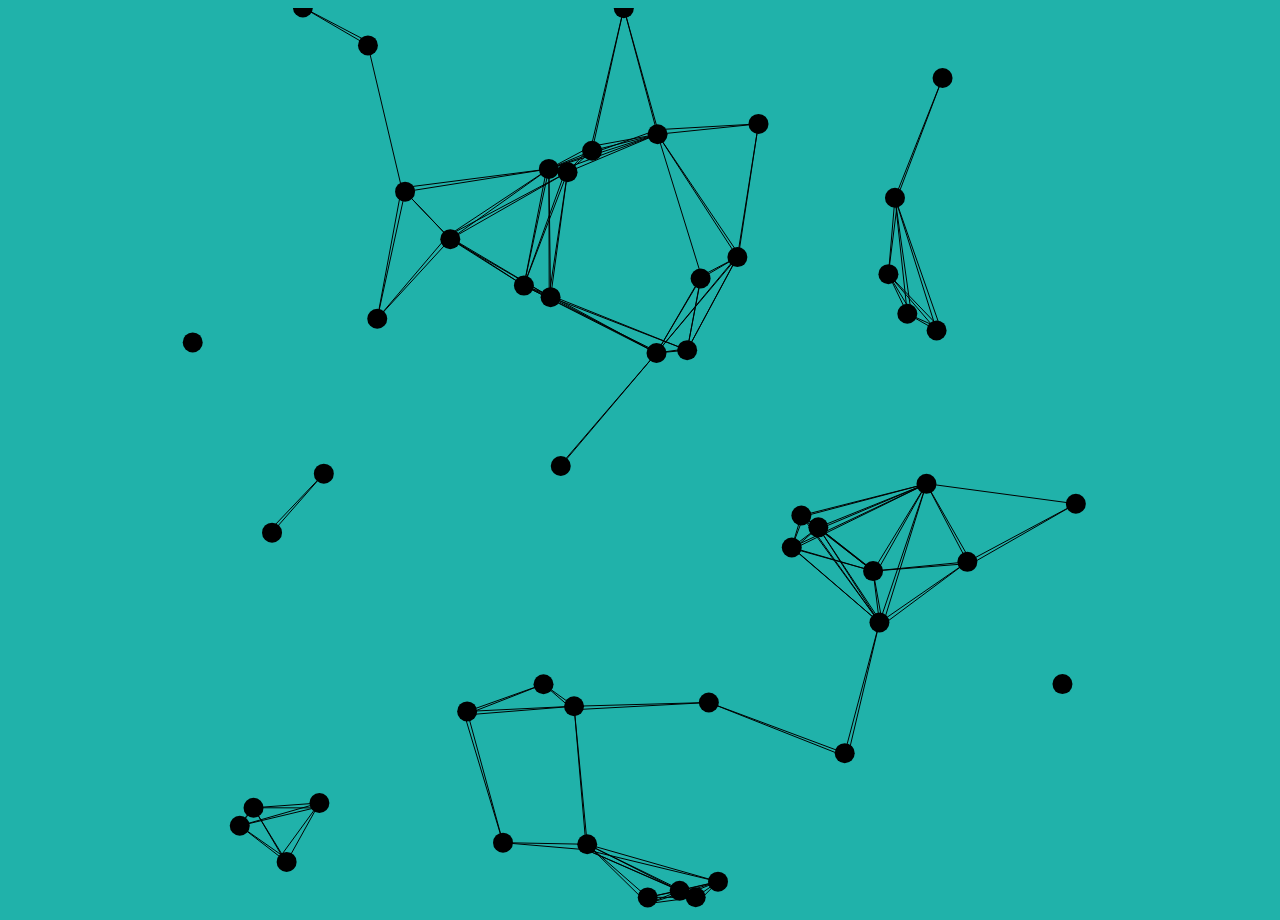
<file: Proyectos/Animacion/index.html>
<!DOCTYPE html>
<html lang="en">
<head>
    <meta charset="UTF-8">
    <meta name="viewport" content="width=device-width, initial-scale=1.0">
    <title>Document</title>
    <script defer src="Bola.js"></script>
    <script defer src="scrip.js"></script>
</head>
<body style="background-color: lightseagreen;">
    
    <canvas></canvas>
</body>
</html>
</file>
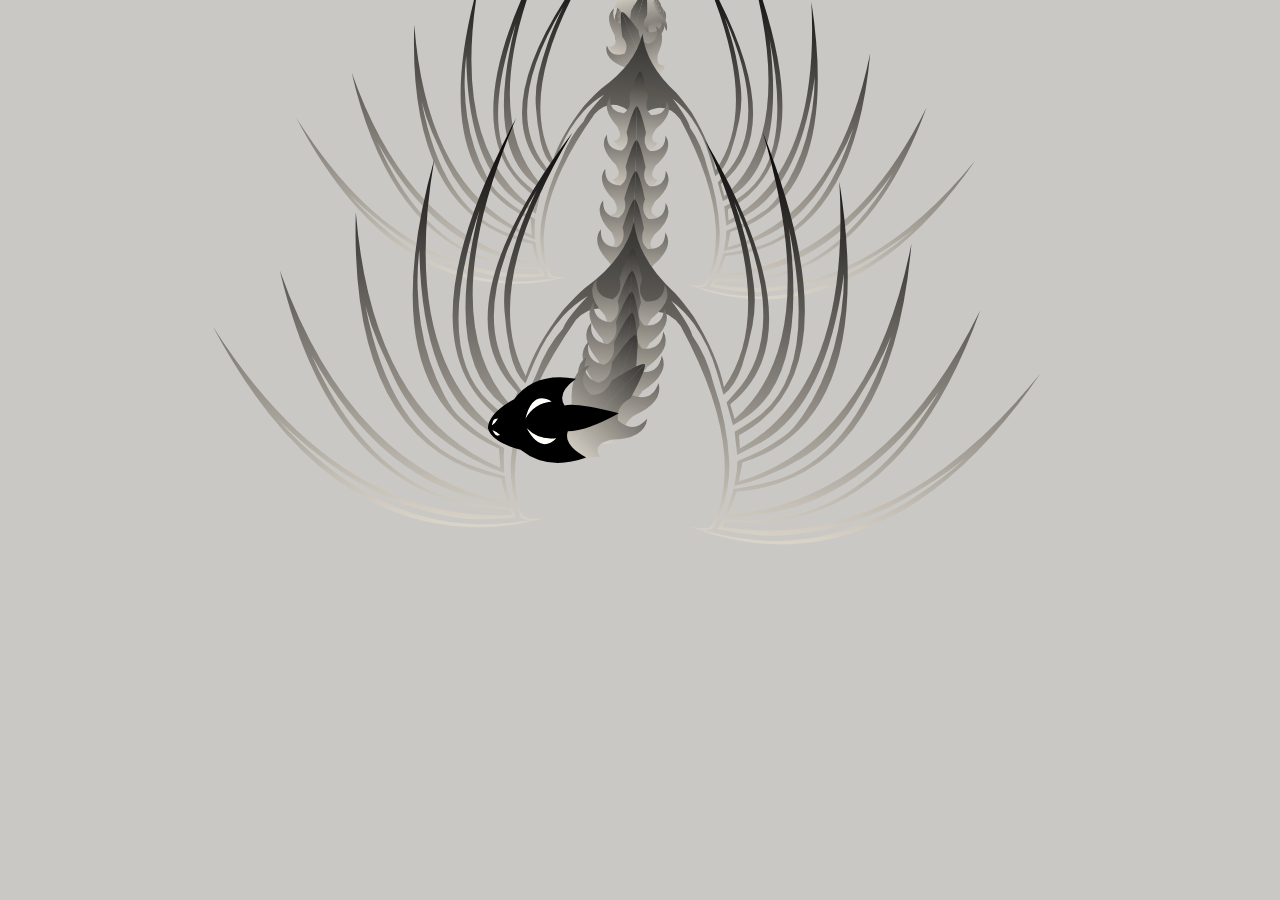
<file: Proyectos/dragon/index.html>
<!DOCTYPE html>
<html lang="en">
<head>
    <meta charset="UTF-8">
    <meta name="viewport" content="width=device-width, initial-scale=1.0">
    <title>dragon</title>
    <!-- custom style -->
    <link rel="stylesheet" href="style.css">
</head>
<body>
    <div class="container-full">
        <svg>
            <defs>
                <g id="Cabeza" transform="matrix(1, 0, 0, 1, 0, 0)">
                    <path style="fill:#FFFFFF;fill-opacity:1" d="M-28.9,-1.1L-28.55 -1.95Q-28.1 -3.1 -27.25 -2.95L-26.7 -2.95Q-27.7 -1.65 -28.9 -1.1M-18.35,-1.8Q-15.1 -10.3 -9.6 -6.05Q-15.1 -6.2 -18.35 -1.8M-18.35,1.1Q-15.1 5.45 -9.6 5.35Q-15.1 9.55 -18.35 1.1M-26.7,2.2L-27.25 2.25Q-28.1 2.4 -28.55 1.2L-28.9 0.35Q-27.7 0.9 -26.7 2.2" />
                    <path style="fill:#000000;fill-opacity:1" d="M-21.05,-8.25Q-13.6 -15.95 -1.3 -12.1Q-7.85 -8.5 -5.85 -4.35Q-2.3 -4.85 10.5 0.15Q0 4.35 -5.85 3.65Q-7.85 7.75 -1.25 12.45Q-13.6 15.2 -21.05 7.5Q-29.55 4.05 -30.2 -0.35Q-29.55 -4.8 -21.05 -8.25M-26.7,-2.95L-27.25 -2.95Q-28.1 -3.1 -28.55 -1.95L-28.9 -1.1Q-27.7 -1.65 -26.7 -2.95M-9.6,-6.05Q-15.1 -10.3 -18.35 -1.8Q-15.1 -6.2 -9.6 -6.05M-9.6,5.35Q-15.1 5.45 -18.35 1.1Q-15.1 9.55 -9.6 5.35M-28.9,0.35L-28.55 1.2Q-28.1 2.4 -27.25 2.25L-26.7 2.2Q-27.7 0.9 -28.9 0.35" />
                </g>
                <g id="Aletas" transform="matrix(1, 0, 0, 1, 0, 0)">
                    <linearGradient id="LinearGradID_1" gradientUnits="userSpaceOnUse" gradientTransform="matrix(0.0935974, 0, 0, 0.188782, -20.55, 0)" spreadMethod="pad" x1="-819.2" y1="0" x2="819.2" y2="0">
                        <stop offset="0" style="stop-color:#CCCCCC;stop-opacity:1" />
                        <stop offset="1" style="stop-color:#000000;stop-opacity:1" />
                    </linearGradient>
                    <path style="fill:url(#LinearGradID_1) " d="M29.75,-36.85Q-17.75 -61.45 -42.05 -40.95L-45.35 -38.35L-53.7 -41.15L-51.15 -44.85Q-34.85 -68.4 21 -57.8Q-32.2 -72.1 -50.25 -50Q-53.85 -45.65 -56.05 -41.95L-64.7 -43.35L-60.6 -50.3Q-45.9 -75.55 5.1 -79.35Q-2.2 -79.8 -9.45 -79.15Q-16.2 -78.55 -22.85 -77.15Q-29.85 -75.65 -36.5 -73Q-43.05 -70.4 -48.8 -66.85Q-54.55 -63.35 -56.8 -60.3L-60.5 -55.4Q-62.95 -52.1 -67 -43.55L-70.55 -43.55L-76.35 -42.95Q-74.6 -49.1 -71.85 -54.85Q-68.9 -61.25 -64.8 -67.1Q-60.8 -73 -55.45 -77.55Q-49.9 -82.35 -43.65 -85.85L-30.6 -92.7Q-24.05 -95.95 -17 -98.25Q-63.75 -86.35 -73.65 -57.1Q-75.75 -50.75 -77.45 -42.75Q-82.9 -41.75 -88 -39.65Q-87.65 -46.65 -86.3 -53.05Q-79.8 -89.8 -36.65 -117.2Q-80.65 -94.5 -87.55 -59.55Q-88.65 -54.15 -88.95 -39.4L-89.8 -38.85L-92.7 -37.6Q-93.75 -44.35 -94.1 -51.15Q-94.4 -58.2 -93.25 -65.1Q-92.15 -72.5 -90.05 -79.65Q-88.05 -86.55 -85 -93Q-82.1 -99.3 -78.45 -105.15Q-74.6 -111.35 -70.25 -117.25Q-65.95 -123.1 -61.1 -128.55Q-70.3 -119.35 -77.9 -108.7Q-86 -97.3 -90.8 -84.05Q-95.8 -70.5 -96 -56.15Q-96.1 -46 -94.05 -36.05L-93.25 -31.55Q-93.5 -35.65 -92.35 -36Q-79.85 -42 -66.6 -40.45Q-52.45 -38.85 -39.2 -33.25Q-28.3 -29.9 -21.25 -24.15Q-17.8 -23.3 -8.6 -15.6Q-12.1 -20.75 -16.75 -24.5Q-24.55 -30.7 -34.25 -34.05L-42.55 -37Q-38.9 -41.25 -31.5 -43.25Q-24.05 -45.3 -16.2 -46.3Q-8.35 -47.35 -1 -46Q5.95 -44.75 12.75 -42.85Q19.85 -40.9 29.75 -36.85M-92.45,-27.35L-94.95 -36.25Q-109.7 -105 -27.95 -154.65Q-98.65 -103.8 -91.75 -39.4L-89.95 -40.2Q-92.2 -105.25 -5.6 -130.9Q-78.8 -99.95 -87.45 -40.9Q-83.15 -42.95 -78.45 -43.95Q-70 -101.3 17.65 -103.8Q-56.9 -93.4 -74.5 -44.55L-67.4 -45.45Q-49.1 -94.95 39.25 -75.65Q-36.75 -84.35 -62.25 -44.25L-57.3 -43.6Q-31.65 -86.5 56.15 -46.05Q-20.3 -73.35 -51.35 -41.7L-45.95 -39.75Q-17.85 -71.35 51.85 -24.8Q-8.7 -56.4 -39.75 -37.05Q-28.15 -34.05 -14.25 -24.45Q-8.6 -19.85 -5.8 -16.95Q5.95 -2.4 20 0Q5.95 2.4 -5.8 16.95Q-8.6 19.85 -14.25 24.45Q-28.15 34.05 -39.75 37.05Q-8.7 56.4 51.85 24.8Q-17.85 71.35 -45.95 39.75L-51.35 41.7Q-20.3 73.35 56.15 46.1Q-31.65 86.5 -57.3 43.65L-62.25 44.3Q-36.75 84.35 39.25 75.7Q-49.1 94.95 -67.4 45.5L-74.5 44.6Q-56.9 93.4 17.65 103.85Q-70 101.3 -78.45 43.95Q-83.15 42.95 -87.45 40.9Q-78.8 99.95 -5.6 130.9Q-92.2 105.25 -89.95 40.25L-91.75 39.4Q-98.65 103.8 -27.95 154.65Q-109.7 105 -94.95 36.3L-92.45 27.35Q-93.05 33.9 -92.05 34.75Q-91.1 35.55 -88.95 36.7L-87.95 37Q-83.7 38.25 -79.05 38.8L-77.25 38.95Q-72.55 39.3 -67.5 38.85L-65.45 38.65Q-44.4 36.05 -17.8 19.6Q-9.9 12.8 -15.15 4.4Q-18.15 3.15 -19 0Q-18.15 -3.15 -15.15 -4.4Q-9.9 -12.8 -17.8 -19.6L-17.8 -19.55Q-44.4 -36.05 -65.45 -38.6L-67.5 -38.8Q-72.55 -39.3 -77.25 -38.95L-79.05 -38.75Q-83.7 -38.25 -87.95 -36.95L-88.95 -36.65Q-91.1 -35.55 -92.05 -34.7Q-93.05 -33.9 -92.45 -27.35M-8.6,15.6Q-17.8 23.3 -21.25 24.2Q-28.3 29.9 -39.2 33.3Q-52.45 38.85 -66.6 40.5Q-79.85 42 -92.35 36Q-93.5 35.65 -93.25 31.55L-94.05 36.1Q-96.1 46.05 -96 56.15Q-95.8 70.5 -90.8 84.1Q-86 97.3 -77.9 108.75Q-70.3 119.35 -61.1 128.6Q-65.95 123.1 -70.25 117.25Q-74.6 111.35 -78.45 105.15Q-82.1 99.3 -85 93Q-88.05 86.55 -90.05 79.7Q-92.15 72.5 -93.25 65.1Q-94.4 58.2 -94.1 51.2Q-93.75 44.35 -92.7 37.6L-89.8 38.9L-88.95 39.45Q-88.65 54.15 -87.55 59.55Q-80.65 94.5 -36.65 117.25Q-79.8 89.8 -86.3 53.1Q-87.65 46.65 -88 39.65Q-82.9 41.75 -77.45 42.75Q-75.75 50.75 -73.65 57.15Q-63.75 86.35 -17 98.3Q-24.05 95.95 -30.6 92.75L-43.65 85.9Q-49.9 82.35 -55.45 77.6Q-60.8 73 -64.8 67.15Q-68.9 61.25 -71.85 54.85Q-74.6 49.1 -76.35 42.95L-70.55 43.6L-67 43.6Q-62.95 52.1 -60.5 55.4L-56.8 60.35Q-54.55 63.35 -48.8 66.9Q-43.05 70.4 -36.5 73Q-29.85 75.65 -22.85 77.15Q-16.2 78.55 -9.45 79.15Q-2.2 79.8 5.1 79.35Q-45.9 75.55 -60.6 50.3L-64.7 43.4L-56.05 41.95Q-53.85 45.65 -50.25 50Q-32.2 72.1 21 57.85Q-34.85 68.4 -51.15 44.85L-53.7 41.2L-45.35 38.35L-42.05 40.95Q-17.75 61.45 29.75 36.85Q19.85 40.9 12.75 42.9Q5.95 44.75 -1 46Q-8.35 47.35 -16.2 46.35Q-24.05 45.3 -31.5 43.3Q-38.9 41.25 -42.55 37.05L-34.25 34.05Q-24.55 30.7 -16.75 24.5Q-12.1 20.75 -8.6 15.6" />
                </g>
                <g id="Espina" transform="matrix(1, 0, 0, 1, 0, 0)">
                    <linearGradient id="LinearGradID_2" gradientUnits="userSpaceOnUse" gradientTransform="matrix(0.0229492, 0, 0, -0.0152893, 0, 0.05)" spreadMethod="pad" x1="-819.2" y1="0" x2="819.2" y2="0">
                        <stop offset="0" style="stop-color:#CCCCCC;stop-opacity:1" />
                        <stop offset="1" style="stop-color:#333333;stop-opacity:1" />
                    </linearGradient>
                    <path style="fill:url(#LinearGradID_2) " d="M-18.8,0Q-17.85 -5.7 -12.3 -9.6Q-11.2 -5.35 -6.5 -8.25L-6.45 -8.2L-6.2 -8.3Q1.25 -16.25 6.65 -12.4Q0.05 -12.55 0 -5.95Q2.7 -2.4 7.75 -4.1Q18 -1.45 18.8 0L-18.8 0" />
                    <linearGradient id="LinearGradID_3" gradientUnits="userSpaceOnUse" gradientTransform="matrix(0.0229492, 0, 0, 0.0152893, 0, -0.05)" spreadMethod="pad" x1="-819.2" y1="0" x2="819.2" y2="0">
                        <stop offset="0" style="stop-color:#CCCCCC;stop-opacity:1" />
                        <stop offset="1" style="stop-color:#333333;stop-opacity:1" />
                    </linearGradient>
                    <path style="fill:url(#LinearGradID_3) " d="M18.8,0Q18 1.45 7.75 4.1Q2.7 2.4 0 5.95Q0.05 12.55 6.65 12.4Q1.25 16.25 -6.2 8.35Q-6.35 8.25 -6.45 8.25L-6.5 8.25Q-11.2 5.35 -12.3 9.6Q-17.85 5.7 -18.8 0L18.8 0" />
                </g>
            </defs>
            <g id="screen" />
        </svg>
    </div>
    <!-- jQuery cdn -->
    <script src="https://code.jquery.com/jquery-3.5.1.min.js"></script>
    <!-- plaugin javaScript -->
    <script src="plaugin/javaScript.js"></script>
</body>
</html>
</file>
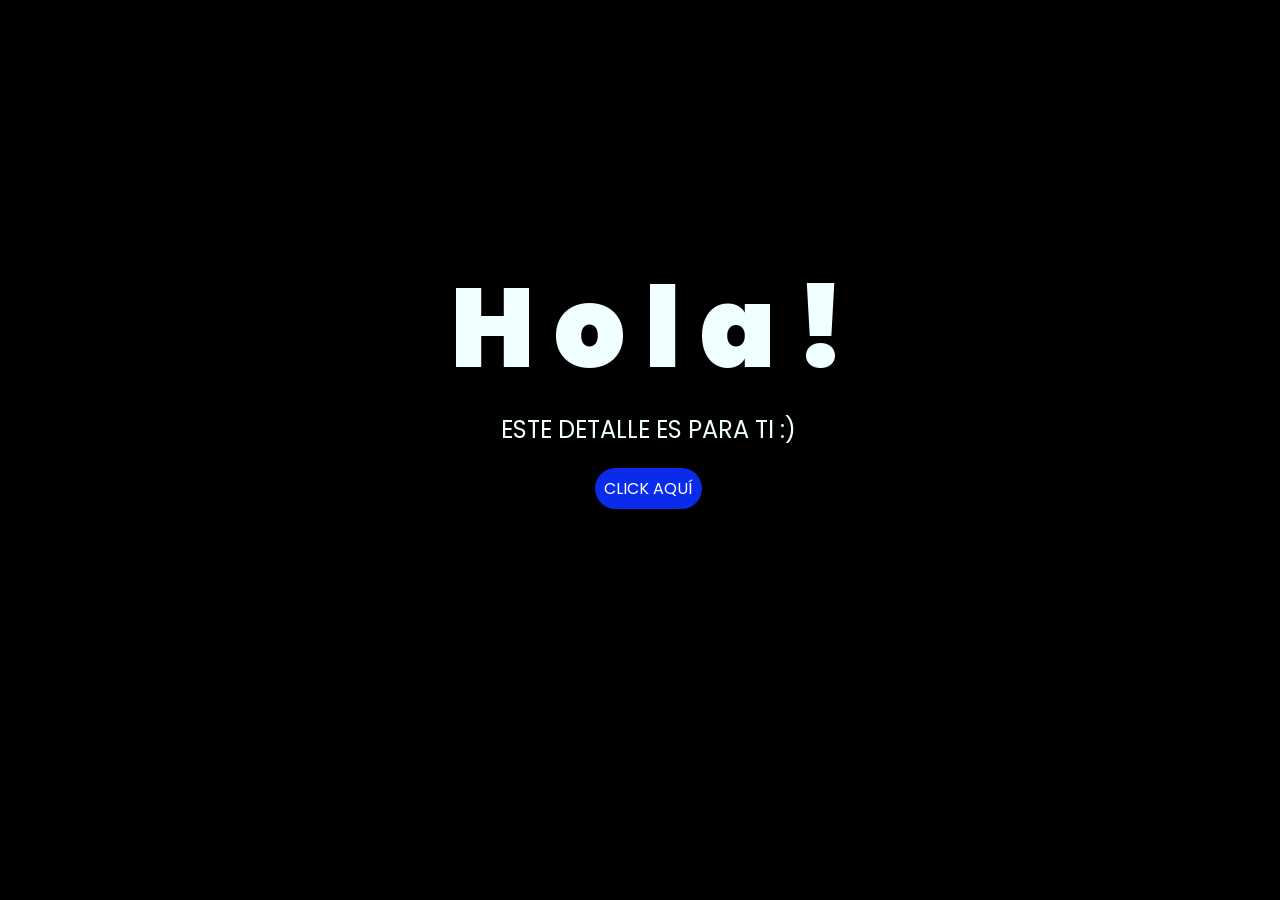
<file: Proyectos/flor/index.html>
<!DOCTYPE html>
<html lang="es">

<head>
    <meta charset="UTF-8">
    <meta http-equiv="X-UA-Compatible" content="IE=edge">
    <meta name="viewport" content="width=device-width, initial-scale=1.0">
    <link rel="stylesheet" href="css/style.css">
    <link rel="icon" href="img/flowers.png" type="image/x-icon">
    <title>Flowers</title>
</head>

<body>
    <div class="greetings">
        <span>H</span>
        <span>o</span>
        <span>l</span>
        <span>a</span>
        <span>!</span>
    </div>
    <div class="description">
        <span>ESTE DETALLE ES PARA TI :)</span>
    </div>
    <div class="button">
        <button class="botones">
            <a href="flower.html" style="color: #fff;">CLICK AQUÍ</a>
        </button>
    </div>

</body>

</html>
</file>
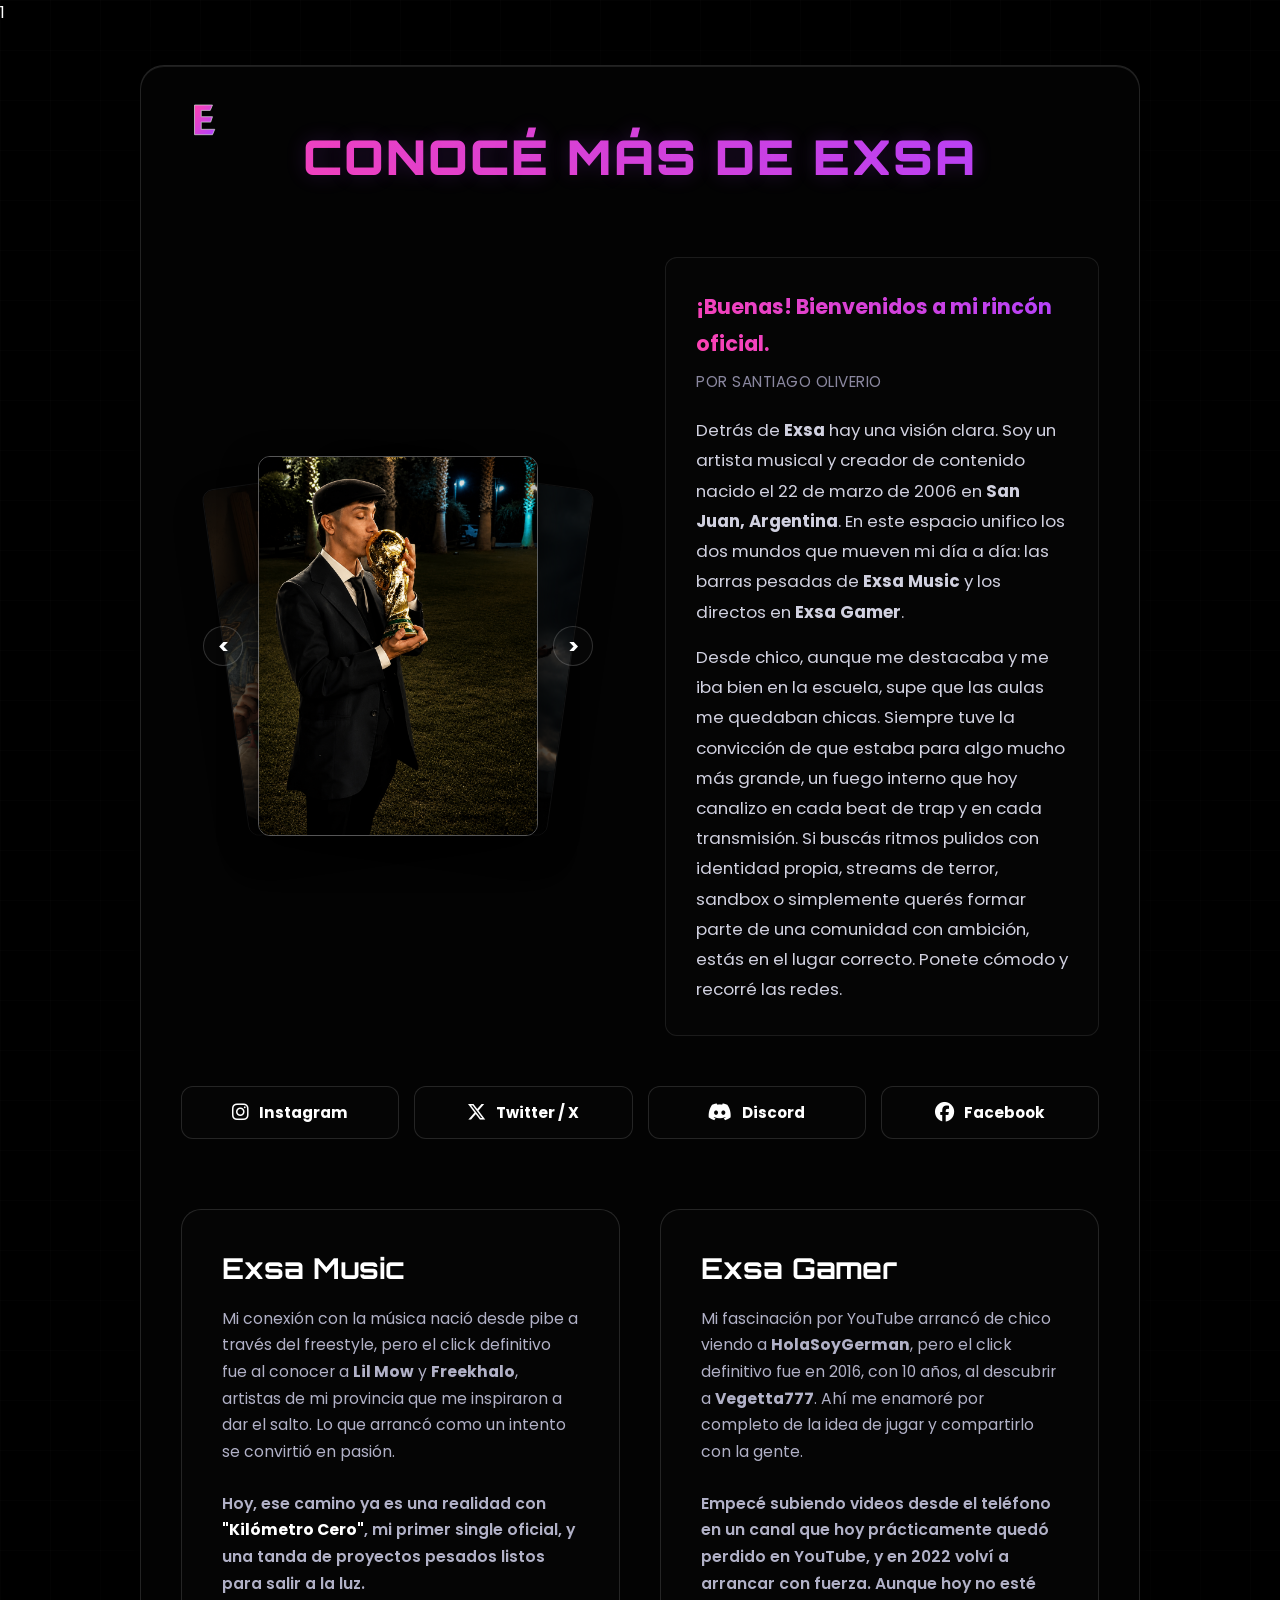
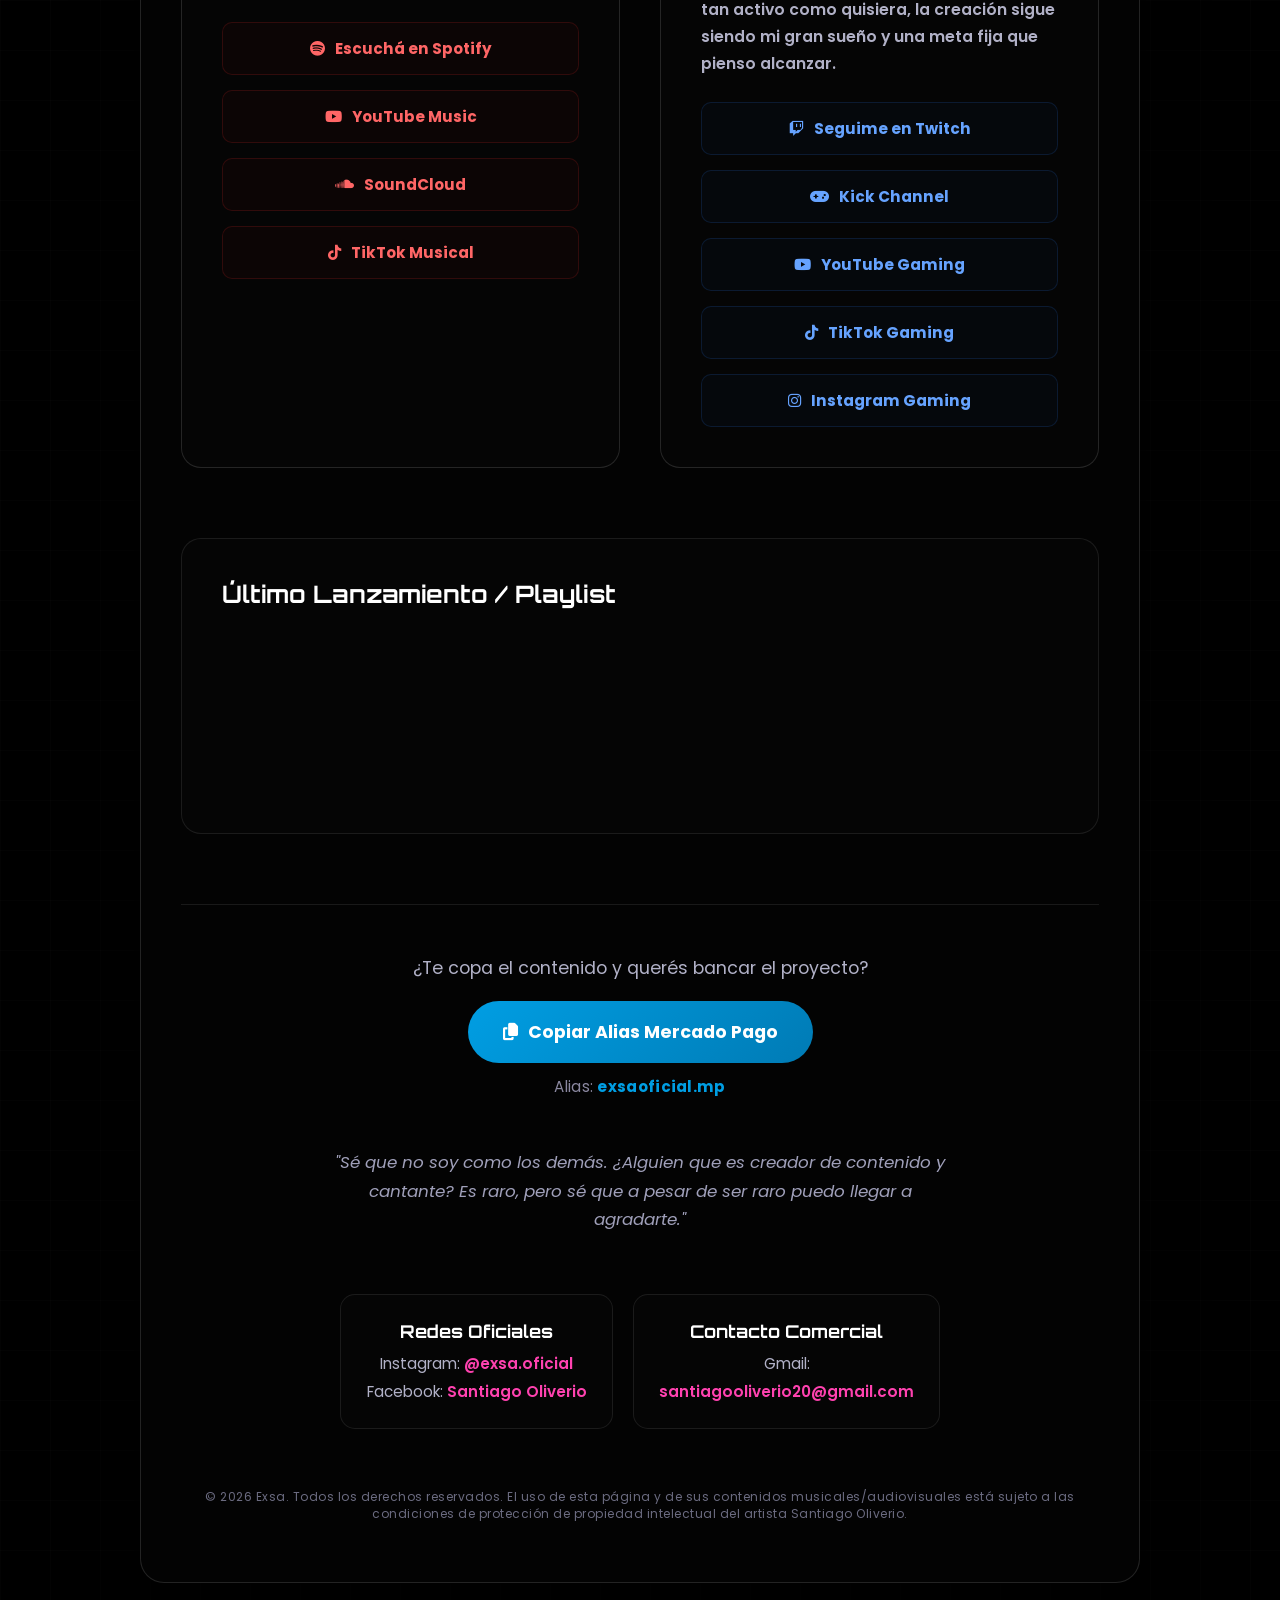
<file: Proyectos/pagina exsa 2/index.html>
<!DOCTYPE html>
<html lang="es">1
<head>
    <meta charset="UTF-8">
    <meta name="viewport" content="width=device-width, initial-scale=1.0">
    <title>Exsa | Official Hub</title>

    <meta name="description" content="Exsa (Santiago Oliverio): artista musical y creador de contenido de San Juan, Argentina. Escuchá 'Kilómetro Cero', mirá los streams de Exsa Gamer y seguí todas sus redes oficiales.">
    <meta name="author" content="Santiago Oliverio">
    <link rel="canonical" href="https://tu-dominio.com/">

    <meta property="og:type" content="website">
    <meta property="og:title" content="Exsa | Official Hub">
    <meta property="og:description" content="Artista musical y creador de contenido. Escuchá 'Kilómetro Cero' y seguí Exsa Music & Exsa Gamer.">
    <meta property="og:image" content="https://tu-dominio.com/foto-elegante.png">
    <meta property="og:url" content="https://tu-dominio.com/">

    <meta name="twitter:card" content="summary_large_image">
    <meta name="twitter:title" content="Exsa | Official Hub">
    <meta name="twitter:description" content="Artista musical y creador de contenido. Escuchá 'Kilómetro Cero' y seguí Exsa Music & Exsa Gamer.">
    <meta name="twitter:image" content="https://tu-dominio.com/foto-elegante.png">

    <link rel="icon" type="image/svg+xml" href="data:image/svg+xml,%3Csvg xmlns='http://www.w3.org/2000/svg' viewBox='0 0 100 100'%3E%3ClinearGradient id='g' x1='0%25' y1='0%25' x2='100%25' y2='100%25'%3E%3Cstop offset='0%25' stop-color='%23ff42b0'/%3E%3Cstop offset='100%25' stop-color='%23b042ff'/%3E%3C/linearGradient%3E%3Cpath d='M30 20h40l-5 12H45v14h25l-4 12H45v16h30l-5 12H30Z' fill='url(%23g)' stroke='rgba(212,212,216,0.6)' stroke-width='3' stroke-linejoin='round'/%3E%3C/svg%3E">

    <link rel="preconnect" href="https://fonts.googleapis.com">
    <link rel="preconnect" href="https://fonts.gstatic.com" crossorigin>
    <link href="https://fonts.googleapis.com/css2?family=Orbitron:wght@700;900&family=Poppins:wght@400;500;600;700&display=swap" rel="stylesheet">

    <link rel="stylesheet" href="https://cdnjs.cloudflare.com/ajax/libs/font-awesome/6.5.1/css/all.min.css">

    <link rel="stylesheet" href="styles.css">
</head>
<body>

    <div class="container">

        <svg class="page-logo" xmlns="http://www.w3.org/2000/svg" viewBox="0 0 100 100" onclick="easterEgg()" role="button" tabindex="0" aria-label="Logo de Exsa (secreto)">
            <defs>
                <linearGradient id="logoGrad" x1="0%" y1="0%" x2="100%" y2="100%">
                    <stop offset="0%" stop-color="#ff42b0"/>
                    <stop offset="100%" stop-color="#b042ff"/>
                </linearGradient>
            </defs>
            <path d="M30 20h40l-5 12H45v14h25l-4 12H45v16h30l-5 12H30Z" fill="url(#logoGrad)" stroke="rgba(212,212,216,0.8)" stroke-width="2" stroke-linejoin="round"/>
        </svg>

        <header>
            <h1>Conocé más de Exsa</h1>
        </header>

        <section class="hero-section">
            <div class="photo-container">
                <button class="arrow-btn" id="prevBtn" aria-label="Foto anterior"><</button>
                <div class="photo-stack">
                    <img src="foto-elegante.png" alt="Exsa, foto principal">
                    <img src="foto-cristo.png" alt="Exsa en una sesión de fotos temática">
                    <img src="foto-pibe.png" alt="Exsa de niño">
                </div>
                <button class="arrow-btn" id="nextBtn" aria-label="Foto siguiente">></button>
            </div>

            <div class="bio-text">
                <p class="bio-highlight">¡Buenas! Bienvenidos a mi rincón oficial.</p>
                <p class="bio-subtitle">Por Santiago Oliverio</p>

                <p class="bio-paragraph">Detrás de <strong>Exsa</strong> hay una visión clara. Soy un artista musical y creador de contenido nacido el 22 de marzo de 2006 en <strong>San Juan, Argentina</strong>. En este espacio unifico los dos mundos que mueven mi día a día: las barras pesadas de <strong>Exsa Music</strong> y los directos en <strong>Exsa Gamer</strong>.</p>

                <p>Desde chico, aunque me destacaba y me iba bien en la escuela, supe que las aulas me quedaban chicas. Siempre tuve la convicción de que estaba para algo mucho más grande, un fuego interno que hoy canalizo en cada beat de trap y en cada transmisión. Si buscás ritmos pulidos con identidad propia, streams de terror, sandbox o simplemente querés formar parte de una comunidad con ambición, estás en el lugar correcto. Ponete cómodo y recorré las redes.</p>
            </div>
        </section>

        <nav class="main-socials" aria-label="Redes sociales principales">
            <a href="https://www.instagram.com/exsa.oficial/" target="_blank" rel="noopener noreferrer" class="social-btn ig"><i class="fa-brands fa-instagram" aria-hidden="true"></i> Instagram</a>
            <a href="https://x.com/ExsaaOficial" target="_blank" rel="noopener noreferrer" class="social-btn tw"><i class="fa-brands fa-x-twitter" aria-hidden="true"></i> Twitter / X</a>
            <a href="https://discord.gg/64uXfHGF2C" target="_blank" rel="noopener noreferrer" class="social-btn dc"><i class="fa-brands fa-discord" aria-hidden="true"></i> Discord</a>
            <a href="https://www.facebook.com/SantiagoEmanuelOliverioGomez" target="_blank" rel="noopener noreferrer" class="social-btn fb"><i class="fa-brands fa-facebook" aria-hidden="true"></i> Facebook</a>
        </nav>

        <section class="split-section">

            <article class="card music-card">
                <h2>Exsa Music</h2>
                <p>Mi conexión con la música nació desde pibe a través del freestyle, pero el click definitivo fue al conocer a <strong>Lil Mow</strong> y <strong>Freekhalo</strong>, artistas de mi provincia que me inspiraron a dar el salto. Lo que arrancó como un intento se convirtió en pasión.</p>
                <p class="music-highlight">Hoy, ese camino ya es una realidad con <strong>"Kilómetro Cero"</strong>, mi primer single oficial, y una tanda de proyectos pesados listos para salir a la luz.</p>
                <div class="btn-list">
                    <a href="https://open.spotify.com/intl-es/artist/1o5AF24meUuaQU22ktsO0R?si=TIwc87x5TA-MRNVGqifWAg" target="_blank" rel="noopener noreferrer" class="btn"><i class="fa-brands fa-spotify" aria-hidden="true"></i> Escuchá en Spotify</a>
                    <a href="https://youtube.com/@exsamusicoficial?si=kME0KbDFLnrKzenf" target="_blank" rel="noopener noreferrer" class="btn"><i class="fa-brands fa-youtube" aria-hidden="true"></i> YouTube Music</a>
                    <a href="https://soundcloud.com/exsamusic" target="_blank" rel="noopener noreferrer" class="btn"><i class="fa-brands fa-soundcloud" aria-hidden="true"></i> SoundCloud</a>
                    <a href="https://www.tiktok.com/@exsa.oficial?r=1&_t=ZS-97uPFYtMSOK" target="_blank" rel="noopener noreferrer" class="btn"><i class="fa-brands fa-tiktok" aria-hidden="true"></i> TikTok Musical</a>
                </div>
            </article>

            <article class="card gamer-card">
                <h2>Exsa Gamer</h2>
                <p>Mi fascinación por YouTube arrancó de chico viendo a <strong>HolaSoyGerman</strong>, pero el click definitivo fue en 2016, con 10 años, al descubrir a <strong>Vegetta777</strong>. Ahí me enamoré por completo de la idea de jugar y compartirlo con la gente.</p>
                <p class="gamer-highlight">Empecé subiendo videos desde el teléfono en un canal que hoy prácticamente quedó perdido en YouTube, y en 2022 volví a arrancar con fuerza. Aunque hoy no esté tan activo como quisiera, la creación sigue siendo mi gran sueño y una meta fija que pienso alcanzar.</p>
                <div class="btn-list">
                    <a href="https://www.twitch.tv/exsagamer" target="_blank" rel="noopener noreferrer" class="btn"><i class="fa-brands fa-twitch" aria-hidden="true"></i> Seguime en Twitch</a>
                    <a href="https://kick.com/exsagamer" target="_blank" rel="noopener noreferrer" class="btn"><i class="fa-solid fa-gamepad" aria-hidden="true"></i> Kick Channel</a>
                    <a href="https://www.youtube.com/@ExsaGamerOficial" target="_blank" rel="noopener noreferrer" class="btn"><i class="fa-brands fa-youtube" aria-hidden="true"></i> YouTube Gaming</a>
                    <a href="https://www.tiktok.com/@exsagamer?_r=1&_t=ZS-97uP5ID6BW9" target="_blank" rel="noopener noreferrer" class="btn"><i class="fa-brands fa-tiktok" aria-hidden="true"></i> TikTok Gaming</a>
                    <a href="https://www.instagram.com/exsagamer.oficial?igsh=MWd6NWxlNmg5Z2hjdQ==" target="_blank" rel="noopener noreferrer" class="btn"><i class="fa-brands fa-instagram" aria-hidden="true"></i> Instagram Gaming</a>
                </div>
            </article>

        </section>

        <section class="spotify-section">
            <h3>Último Lanzamiento / Playlist</h3>
            <iframe style="border-radius:12px" src="https://open.spotify.com/embed/artist/1o5AF24meUuaQU22ktsO0R?utm_source=generator&theme=0" width="100%" height="152" frameborder="0" allowfullscreen title="Reproductor de Spotify de Exsa" allow="autoplay; clipboard-write; encrypted-media; fullscreen; picture-in-picture" loading="lazy"></iframe>
        </section>

        <footer class="footer-sections">
            <div>
                <p class="donation-text">¿Te copa el contenido y querés bancar el proyecto?</p>
                <button onclick="copiarAlias()" class="mp-btn"><i class="fa-solid fa-copy" aria-hidden="true"></i> Copiar Alias Mercado Pago</button>
                <p class="alias-text">
                    Alias: <span class="alias-highlight">exsaoficial.mp</span>
                </p>
            </div>

            <p class="personal-quote">
                "Sé que no soy como los demás. ¿Alguien que es creador de contenido y cantante? Es raro, pero sé que a pesar de ser raro puedo llegar a agradarte."
            </p>

            <div class="contact-grid">
                <div class="contact-info">
                    <h3>Redes Oficiales</h3>
                    <p>Instagram: <a href="https://www.instagram.com/exsa.oficial/" target="_blank" rel="noopener noreferrer" class="contact-link">@exsa.oficial</a></p>
                    <p>Facebook: <a href="https://www.facebook.com/SantiagoEmanuelOliverioGomez" target="_blank" rel="noopener noreferrer" class="contact-link">Santiago Oliverio</a></p>
                </div>
                <div class="contact-info">
                    <h3>Contacto Comercial</h3>
                    <p>Gmail:</p>
                    <p><a href="mailto:santiagooliverio20@gmail.com" class="contact-link">santiagooliverio20@gmail.com</a></p>
                </div>
            </div>

            <p class="legal-text">
                © 2026 Exsa. Todos los derechos reservados. El uso de esta página y de sus contenidos musicales/audiovisuales está sujeto a las condiciones de protección de propiedad intelectual del artista Santiago Oliverio.
            </p>
        </footer>

    </div>

    <script src="script.js"></script>

</body>
</html>
</file>
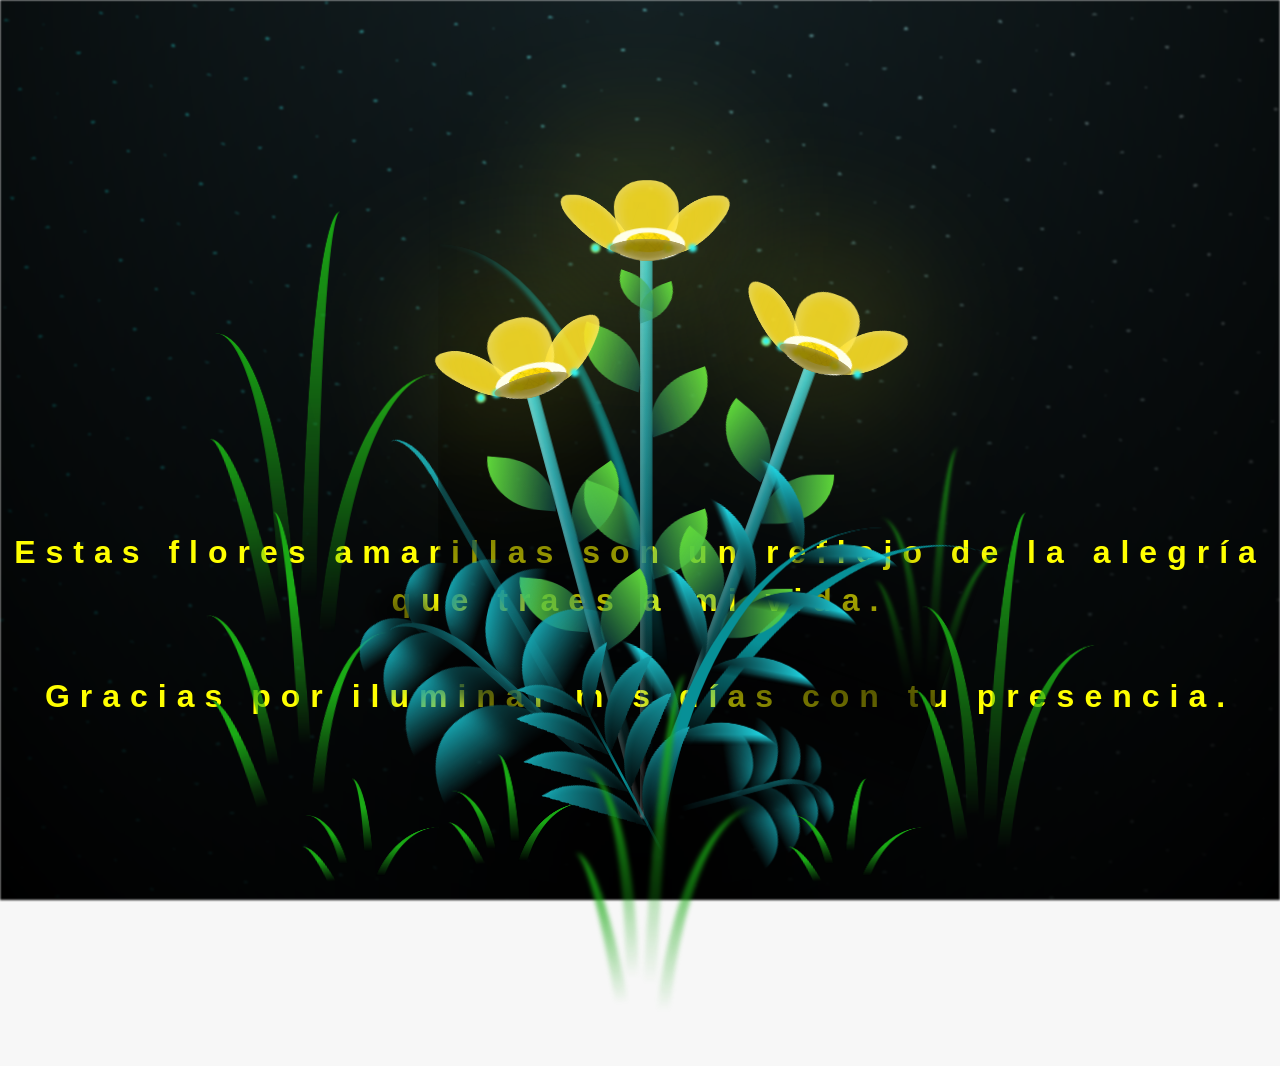
<file: Proyectos/flor/flower.html>
<!DOCTYPE html>
<html lang="es">
  <head>
    <meta charset="UTF-8" />
    <meta http-equiv="X-UA-Compatible" content="IE=edge" />
    <meta name="viewport" content="width=device-width, initial-scale=1.0" />
    <link rel="stylesheet" href="css/main.css" />
    <link rel="icon" href="img/flowers.png" type="image/x-icon" />
    <title>Flower</title>
  </head>
  <body class="container">
    <audio src="sound/ChristianBasso&HaienQiu-Flowers.mp3" autoplay></audio>
    <div id="lyrics">
     
    </div>
    <h1 class="titulo">Estas flores amarillas son un reflejo de la alegría que traes a mi vida. <br> <br>
      Gracias por iluminar mis días con tu presencia.</h1>
  
    <div class="night"></div>
    <div class="flowers">
      <div class="flower flower--1">
        <div class="flower__leafs flower__leafs--1">
          <div class="flower__leaf flower__leaf--1"></div>
          <div class="flower__leaf flower__leaf--2"></div>
          <div class="flower__leaf flower__leaf--3"></div>
          <div class="flower__leaf flower__leaf--4"></div>
          <div class="flower__white-circle"></div>

          <div class="flower__light flower__light--1"></div>
          <div class="flower__light flower__light--2"></div>
          <div class="flower__light flower__light--3"></div>
          <div class="flower__light flower__light--4"></div>
          <div class="flower__light flower__light--5"></div>
          <div class="flower__light flower__light--6"></div>
          <div class="flower__light flower__light--7"></div>
          <div class="flower__light flower__light--8"></div>
        </div>
        <div class="flower__line">
          <div class="flower__line__leaf flower__line__leaf--1"></div>
          <div class="flower__line__leaf flower__line__leaf--2"></div>
          <div class="flower__line__leaf flower__line__leaf--3"></div>
          <div class="flower__line__leaf flower__line__leaf--4"></div>
          <div class="flower__line__leaf flower__line__leaf--5"></div>
          <div class="flower__line__leaf flower__line__leaf--6"></div>
        </div>
      </div>

      <div class="flower flower--2">
        <div class="flower__leafs flower__leafs--2">
          <div class="flower__leaf flower__leaf--1"></div>
          <div class="flower__leaf flower__leaf--2"></div>
          <div class="flower__leaf flower__leaf--3"></div>
          <div class="flower__leaf flower__leaf--4"></div>
          <div class="flower__white-circle"></div>

          <div class="flower__light flower__light--1"></div>
          <div class="flower__light flower__light--2"></div>
          <div class="flower__light flower__light--3"></div>
          <div class="flower__light flower__light--4"></div>
          <div class="flower__light flower__light--5"></div>
          <div class="flower__light flower__light--6"></div>
          <div class="flower__light flower__light--7"></div>
          <div class="flower__light flower__light--8"></div>
        </div>
        <div class="flower__line">
          <div class="flower__line__leaf flower__line__leaf--1"></div>
          <div class="flower__line__leaf flower__line__leaf--2"></div>
          <div class="flower__line__leaf flower__line__leaf--3"></div>
          <div class="flower__line__leaf flower__line__leaf--4"></div>
        </div>
      </div>

      <div class="flower flower--3">
        <div class="flower__leafs flower__leafs--3">
          <div class="flower__leaf flower__leaf--1"></div>
          <div class="flower__leaf flower__leaf--2"></div>
          <div class="flower__leaf flower__leaf--3"></div>
          <div class="flower__leaf flower__leaf--4"></div>
          <div class="flower__white-circle"></div>

          <div class="flower__light flower__light--1"></div>
          <div class="flower__light flower__light--2"></div>
          <div class="flower__light flower__light--3"></div>
          <div class="flower__light flower__light--4"></div>
          <div class="flower__light flower__light--5"></div>
          <div class="flower__light flower__light--6"></div>
          <div class="flower__light flower__light--7"></div>
          <div class="flower__light flower__light--8"></div>
        </div>
        <div class="flower__line">
          <div class="flower__line__leaf flower__line__leaf--1"></div>
          <div class="flower__line__leaf flower__line__leaf--2"></div>
          <div class="flower__line__leaf flower__line__leaf--3"></div>
          <div class="flower__line__leaf flower__line__leaf--4"></div>
        </div>
      </div>

      <div class="grow-ans" style="--d: 1.2s">
        <div class="flower__g-long">
          <div class="flower__g-long__top"></div>
          <div class="flower__g-long__bottom"></div>
        </div>
      </div>

      <div class="growing-grass">
        <div class="flower__grass flower__grass--1">
          <div class="flower__grass--top"></div>
          <div class="flower__grass--bottom"></div>
          <div class="flower__grass__leaf flower__grass__leaf--1"></div>
          <div class="flower__grass__leaf flower__grass__leaf--2"></div>
          <div class="flower__grass__leaf flower__grass__leaf--3"></div>
          <div class="flower__grass__leaf flower__grass__leaf--4"></div>
          <div class="flower__grass__leaf flower__grass__leaf--5"></div>
          <div class="flower__grass__leaf flower__grass__leaf--6"></div>
          <div class="flower__grass__leaf flower__grass__leaf--7"></div>
          <div class="flower__grass__leaf flower__grass__leaf--8"></div>
          <div class="flower__grass__overlay"></div>
        </div>
      </div>

      <div class="growing-grass">
        <div class="flower__grass flower__grass--2">
          <div class="flower__grass--top"></div>
          <div class="flower__grass--bottom"></div>
          <div class="flower__grass__leaf flower__grass__leaf--1"></div>
          <div class="flower__grass__leaf flower__grass__leaf--2"></div>
          <div class="flower__grass__leaf flower__grass__leaf--3"></div>
          <div class="flower__grass__leaf flower__grass__leaf--4"></div>
          <div class="flower__grass__leaf flower__grass__leaf--5"></div>
          <div class="flower__grass__leaf flower__grass__leaf--6"></div>
          <div class="flower__grass__leaf flower__grass__leaf--7"></div>
          <div class="flower__grass__leaf flower__grass__leaf--8"></div>
          <div class="flower__grass__overlay"></div>
        </div>
      </div>

      <div class="grow-ans" style="--d: 2.4s">
        <div class="flower__g-right flower__g-right--1">
          <div class="leaf"></div>
        </div>
      </div>

      <div class="grow-ans" style="--d: 2.8s">
        <div class="flower__g-right flower__g-right--2">
          <div class="leaf"></div>
        </div>
      </div>

      <div class="grow-ans" style="--d: 2.8s">
        <div class="flower__g-front">
          <div
            class="flower__g-front__leaf-wrapper flower__g-front__leaf-wrapper--1"
          >
            <div class="flower__g-front__leaf"></div>
          </div>
          <div
            class="flower__g-front__leaf-wrapper flower__g-front__leaf-wrapper--2"
          >
            <div class="flower__g-front__leaf"></div>
          </div>
          <div
            class="flower__g-front__leaf-wrapper flower__g-front__leaf-wrapper--3"
          >
            <div class="flower__g-front__leaf"></div>
          </div>
          <div
            class="flower__g-front__leaf-wrapper flower__g-front__leaf-wrapper--4"
          >
            <div class="flower__g-front__leaf"></div>
          </div>
          <div
            class="flower__g-front__leaf-wrapper flower__g-front__leaf-wrapper--5"
          >
            <div class="flower__g-front__leaf"></div>
          </div>
          <div
            class="flower__g-front__leaf-wrapper flower__g-front__leaf-wrapper--6"
          >
            <div class="flower__g-front__leaf"></div>
          </div>
          <div
            class="flower__g-front__leaf-wrapper flower__g-front__leaf-wrapper--7"
          >
            <div class="flower__g-front__leaf"></div>
          </div>
          <div
            class="flower__g-front__leaf-wrapper flower__g-front__leaf-wrapper--8"
          >
            <div class="flower__g-front__leaf"></div>
          </div>
          <div class="flower__g-front__line"></div>
        </div>
      </div>

      <div class="grow-ans" style="--d: 3.2s">
        <div class="flower__g-fr">
          <div class="leaf"></div>
          <div class="flower__g-fr__leaf flower__g-fr__leaf--1"></div>
          <div class="flower__g-fr__leaf flower__g-fr__leaf--2"></div>
          <div class="flower__g-fr__leaf flower__g-fr__leaf--3"></div>
          <div class="flower__g-fr__leaf flower__g-fr__leaf--4"></div>
          <div class="flower__g-fr__leaf flower__g-fr__leaf--5"></div>
          <div class="flower__g-fr__leaf flower__g-fr__leaf--6"></div>
          <div class="flower__g-fr__leaf flower__g-fr__leaf--7"></div>
          <div class="flower__g-fr__leaf flower__g-fr__leaf--8"></div>
        </div>
      </div>

      <div class="long-g long-g--0">
        <div class="grow-ans" style="--d: 3s">
          <div class="leaf leaf--0"></div>
        </div>
        <div class="grow-ans" style="--d: 2.2s">
          <div class="leaf leaf--1"></div>
        </div>
        <div class="grow-ans" style="--d: 3.4s">
          <div class="leaf leaf--2"></div>
        </div>
        <div class="grow-ans" style="--d: 3.6s">
          <div class="leaf leaf--3"></div>
        </div>
      </div>

      <div class="long-g long-g--1">
        <div class="grow-ans" style="--d: 3.6s">
          <div class="leaf leaf--0"></div>
        </div>
        <div class="grow-ans" style="--d: 3.8s">
          <div class="leaf leaf--1"></div>
        </div>
        <div class="grow-ans" style="--d: 4s">
          <div class="leaf leaf--2"></div>
        </div>
        <div class="grow-ans" style="--d: 4.2s">
          <div class="leaf leaf--3"></div>
        </div>
      </div>

      <div class="long-g long-g--2">
        <div class="grow-ans" style="--d: 4s">
          <div class="leaf leaf--0"></div>
        </div>
        <div class="grow-ans" style="--d: 4.2s">
          <div class="leaf leaf--1"></div>
        </div>
        <div class="grow-ans" style="--d: 4.4s">
          <div class="leaf leaf--2"></div>
        </div>
        <div class="grow-ans" style="--d: 4.6s">
          <div class="leaf leaf--3"></div>
        </div>
      </div>

      <div class="long-g long-g--3">
        <div class="grow-ans" style="--d: 4s">
          <div class="leaf leaf--0"></div>
        </div>
        <div class="grow-ans" style="--d: 4.2s">
          <div class="leaf leaf--1"></div>
        </div>
        <div class="grow-ans" style="--d: 3s">
          <div class="leaf leaf--2"></div>
        </div>
        <div class="grow-ans" style="--d: 3.6s">
          <div class="leaf leaf--3"></div>
        </div>
      </div>

      <div class="long-g long-g--4">
        <div class="grow-ans" style="--d: 4s">
          <div class="leaf leaf--0"></div>
        </div>
        <div class="grow-ans" style="--d: 4.2s">
          <div class="leaf leaf--1"></div>
        </div>
        <div class="grow-ans" style="--d: 3s">
          <div class="leaf leaf--2"></div>
        </div>
        <div class="grow-ans" style="--d: 3.6s">
          <div class="leaf leaf--3"></div>
        </div>
      </div>

      <div class="long-g long-g--5">
        <div class="grow-ans" style="--d: 4s">
          <div class="leaf leaf--0"></div>
        </div>
        <div class="grow-ans" style="--d: 4.2s">
          <div class="leaf leaf--1"></div>
        </div>
        <div class="grow-ans" style="--d: 3s">
          <div class="leaf leaf--2"></div>
        </div>
        <div class="grow-ans" style="--d: 3.6s">
          <div class="leaf leaf--3"></div>
        </div>
      </div>

      <div class="long-g long-g--6">
        <div class="grow-ans" style="--d: 4.2s">
          <div class="leaf leaf--0"></div>
        </div>
        <div class="grow-ans" style="--d: 4.4s">
          <div class="leaf leaf--1"></div>
        </div>
        <div class="grow-ans" style="--d: 4.6s">
          <div class="leaf leaf--2"></div>
        </div>
        <div class="grow-ans" style="--d: 4.8s">
          <div class="leaf leaf--3"></div>
        </div>
      </div>

      <div class="long-g long-g--7">
        <div class="grow-ans" style="--d: 3s">
          <div class="leaf leaf--0"></div>
        </div>
        <div class="grow-ans" style="--d: 3.2s">
          <div class="leaf leaf--1"></div>
        </div>
        <div class="grow-ans" style="--d: 3.5s">
          <div class="leaf leaf--2"></div>
        </div>
        <div class="grow-ans" style="--d: 3.6s">
          <div class="leaf leaf--3"></div>
        </div>
      </div>
    </div>
    <script src="anim.js"></script>
    <script src="main.js"></script>
  </body>
</html>
</file>
<file: Proyectos/dragon/style.css>
*{
    margin: 0;
    padding: 0;
}
.container-full{
    background-color: rgb(202, 200, 197);
    width: 100%;
    height: 100vh;
    position: relative;
    touch-action: none;
}
.container-full svg{
    position: absolute;
    width: 100%;
    height:100vh;
    filter:sepia(20%);
    /* opacity: 0.1; */

}
</file>
<file: Proyectos/flor/css/style.css>
@import url('https://fonts.googleapis.com/css2?family=Poppins:ital,wght@0,500;1,900&display=swap');
*{
    font-family: 'Poppins',cursive;
}
body{
    color: azure;
    width: 100%;
    height: 82vh;
    display: flex;
    flex-direction: column;
    align-items: center;
    justify-content: center;
    background-color: black;
    /* padding-top: -30; */
}

.botones{
    padding: 9px;
    border-radius: 80px;
    background-color: transparent;
    border: none;
}

.botones a{
    background-color: #0a2be9;
    padding: 9px;
    border-radius: 80px;
    -webkit-border-radius: 80px;
    -moz-border-radius: 80px;
    -ms-border-radius: 80px;
    -o-border-radius: 80px;

}

.botones a:focus{
    background-color: rgb(50, 194, 194);
}

.greetings{
    font-size: 7rem;
    font-weight: 900;
}
.greetings > span{
    animation: glow 2.5s ease-in-out infinite;
}
@keyframes glow{
    0%, 100%{
        color: #fff;
        text-shadow: 0 0 12px #39c6d6, 0 0 50px #39c6d6, 0 0 100px #39c6d6;
    }
    10%, 90%{
        color: #111;
        text-shadow: none;
    }
}
.greetings > span:nth-child(2){
    animation-delay: .2s ;
}
.greetings > span:nth-child(3){
    animation-delay: .4s ;
}
.greetings > span:nth-child(4){
    animation-delay: .6s;
}
.greetings > span:nth-child(5){
    animation-delay: .8s;
}
.greetings > span:nth-child(6){
    animation-delay: 1s;
}

.description{
    font-size: 1.5rem;
    margin-bottom: 20px;
}

.button a{
    text-decoration: none;
    font-size: 1rem;
    color: #111;
}

@media screen and (max-width:574px){
    .greetings{
        display: block;
        font-size: 4rem;
        font-weight: 800;
        text-align: center;
    }
    .description{
        font-size: 2rem;
    }
    
    .button a{
        font-size: 1rem;
    }
}
</file>
<file: Proyectos/pagina exsa 2/styles.css>
/* ==========================================================================
   EXSA | OFFICIAL HUB — HOJA DE ESTILOS
   ========================================================================== */

/* --- ESTILOS GLOBALES --- */
* {
    margin: 0;
    padding: 0;
    box-sizing: border-box;
    font-family: 'Poppins', sans-serif;
}

body {
    background-color: #000000;
    background-image:
        linear-gradient(rgba(255, 255, 255, 0.01) 1px, transparent 1px),
        linear-gradient(90deg, rgba(255, 255, 255, 0.01) 1px, transparent 1px);
    background-size: 50px 50px;
    color: #ffffff;
    transition: background-color 0.6s cubic-bezier(0.25, 1, 0.5, 1);
    overflow-x: hidden;
    position: relative;
}

body:has(.music-card:hover) { background-color: #0f0202; }
body:has(.gamer-card:hover) { background-color: #020612; }

/* --- MARCO PLATEADO PRINCIPAL --- */
.container {
    max-width: 1000px;
    margin: 40px auto;
    padding: 60px 40px;
    position: relative;
    z-index: 1;
    background: rgba(5, 5, 5, 0.6);
    backdrop-filter: blur(20px);
    border: 1px solid rgba(212, 212, 216, 0.15);
    border-radius: 24px;
    box-shadow: 0 30px 60px rgba(0, 0, 0, 0.8), inset 0 1px 0 rgba(255, 255, 255, 0.1);
}

/* --- ESTILO DEL LOGO CON EASTER EGG --- */
.page-logo {
    position: absolute;
    top: 30px;
    left: 40px;
    width: 45px;
    height: 45px;
    transition: transform 0.3s ease;
    cursor: pointer;
}
.page-logo:hover {
    transform: scale(1.1) rotate(-5deg);
}

/* --- ENCABEZADO --- */
header {
    text-align: center;
    margin-bottom: 70px;
}

header h1 {
    font-family: 'Orbitron', sans-serif;
    font-weight: 900;
    font-size: 3rem;
    letter-spacing: 2px;
    text-transform: uppercase;
    background: linear-gradient(45deg, #ff42b0, #b042ff);
    background-clip: text;
    -webkit-background-clip: text;  
    -webkit-text-fill-color: transparent;
    text-shadow: 0 0 20px rgba(176, 66, 255, 0.2);
}

/* --- SECCIÓN BIO Y FOTOS --- */
.hero-section {
    display: grid;
    grid-template-columns: 1fr 1fr;
    gap: 50px;
    align-items: center;
    margin-bottom: 50px;
}

.photo-container {
    display: flex;
    align-items: center;
    justify-content: center;
    gap: 15px;
    margin: 0 auto;
    position: relative;
}

.photo-stack {
    position: relative;
    height: 380px;
    width: 280px;
}

.photo-stack img {
    position: absolute;
    width: 100%;
    height: 100%;
    object-fit: cover;
    border-radius: 12px;
    box-shadow: 0 15px 35px rgba(0,0,0,0.9);
    border: 1px solid rgba(212, 212, 216, 0.2);
    transition: transform 0.5s cubic-bezier(0.175, 0.885, 0.32, 1.275), opacity 0.5s ease, z-index 0s;
}

.photo-stack img.active {
    transform: translate(0, 0) rotate(0deg) scale(1);
    z-index: 3;
    opacity: 1;
    border-color: rgba(212, 212, 216, 0.4);
}

.photo-stack img.next {
    transform: translate(45px, 0) rotate(8deg) scale(0.92);
    z-index: 2;
    opacity: 0.4;
    cursor: pointer;
}

.photo-stack img.prev {
    transform: translate(-45px, 0) rotate(-8deg) scale(0.92);
    z-index: 1;
    opacity: 0.4;
    cursor: pointer;
}

.photo-stack img.next:hover, .photo-stack img.prev:hover { opacity: 0.7; }

.arrow-btn {
    background: rgba(255, 255, 255, 0.02);
    border: 1px solid rgba(212, 212, 216, 0.2);
    color: #ffffff;
    font-size: 1.3rem;
    font-weight: bold;
    width: 40px;
    height: 40px;
    border-radius: 50%;
    cursor: pointer;
    display: flex;
    align-items: center;
    justify-content: center;
    transition: all 0.3s ease;
    z-index: 4;
    user-select: none;
}

.arrow-btn:hover {
    background: rgba(255, 255, 255, 0.08);
    border-color: #ffffff;
    box-shadow: 0 0 15px rgba(212, 212, 216, 0.3);
    transform: scale(1.05);
}

.arrow-btn:focus-visible,
.page-logo:focus-visible,
.social-btn:focus-visible,
.btn:focus-visible,
.mp-btn:focus-visible,
.contact-link:focus-visible {
    outline: 2px solid #ff42b0;
    outline-offset: 3px;
}

.bio-text {
    font-size: 1.05rem;
    line-height: 1.8;
    color: #d1d1e0;
    background: rgba(255, 255, 255, 0.01);
    padding: 30px;
    border-radius: 12px;
    border: 1px solid rgba(212, 212, 216, 0.1);
}

.bio-highlight {
    margin-bottom: 5px;
    font-size: 1.3rem;
    font-weight: 700;
    background: linear-gradient(45deg, #ff42b0, #b042ff);
    background-clip: text;
    -webkit-background-clip: text;
    -webkit-text-fill-color: transparent;
}

.bio-subtitle {
    margin-bottom: 20px;
    font-size: 0.95rem;
    color: #8b88a0;
    letter-spacing: 0.5px;
    text-transform: uppercase;
}

.bio-paragraph {
    margin-bottom: 15px;
}

/* --- BOTONES SOCIALES PRINCIPALES (Actualizado a 4 columnas) --- */
.main-socials {
    display: grid;
    grid-template-columns: repeat(4, 1fr);
    gap: 15px;
    margin-bottom: 70px;
}

.social-btn {
    display: inline-flex;
    align-items: center;
    justify-content: center;
    gap: 10px;
    text-align: center;
    padding: 14px;
    border-radius: 12px;
    text-decoration: none;
    font-weight: 700;
    font-size: 0.95rem;
    transition: all 0.3s ease;
    border: 1px solid rgba(212, 212, 216, 0.15);
    background: rgba(255, 255, 255, 0.01);
    color: #ffffff;
}

.social-btn i { font-size: 1.2rem; }

.social-btn.ig:hover {
    border-color: #ff42b0;
    background: rgba(255, 66, 176, 0.05);
    box-shadow: 0 5px 20px rgba(255, 66, 176, 0.2);
    transform: translateY(-3px);
}

.social-btn.tw:hover {
    border-color: #ffffff;
    background: rgba(255, 255, 255, 0.05);
    box-shadow: 0 5px 20px rgba(255, 255, 255, 0.2);
    transform: translateY(-3px);
}

.social-btn.dc:hover {
    border-color: #5865F2;
    background: rgba(88, 101, 242, 0.05);
    box-shadow: 0 5px 20px rgba(88, 101, 242, 0.2);
    transform: translateY(-3px);
}

.social-btn.fb:hover {
    border-color: #2a82ff;
    background: rgba(42, 130, 255, 0.05);
    box-shadow: 0 5px 20px rgba(42, 130, 255, 0.2);
    transform: translateY(-3px);
}

/* --- BLOQUES MUSIC / GAMER --- */
.split-section {
    display: grid;
    grid-template-columns: 1fr 1fr;
    gap: 40px;
    margin-bottom: 70px;
}

.card {
    background: rgba(255, 255, 255, 0.01);
    border: 1px solid rgba(212, 212, 216, 0.15);
    border-radius: 20px;
    padding: 40px;
    transition: transform 0.4s ease, box-shadow 0.4s ease, border-color 0.4s ease;
    position: relative;
    overflow: hidden;
}

.card h2 {
    font-family: 'Orbitron', sans-serif;
    font-weight: 700;
    font-size: 1.8rem;
    margin-bottom: 20px;
}

.card p {
    font-size: 0.98rem;
    color: #b1b1c7;
    margin-bottom: 25px;
    line-height: 1.7;
}

.music-card:hover {
    transform: translateY(-8px);
    border-color: #ff2a2a;
    box-shadow: 0 15px 40px rgba(255, 42, 42, 0.15);
}

.gamer-card:hover {
    transform: translateY(-8px);
    border-color: #2a82ff;
    box-shadow: 0 15px 40px rgba(42, 130, 255, 0.15);
}

.music-highlight { color: #ff6666; font-weight: 600; margin-bottom: 30px; }
.gamer-highlight { color: #66a3ff; font-weight: 600; margin-bottom: 30px; }
.music-highlight strong, .gamer-highlight strong { color: #fff; }

.btn-list {
    display: flex;
    flex-direction: column;
    gap: 15px;
}

.btn {
    display: inline-flex;
    align-items: center;
    justify-content: center;
    gap: 10px;
    padding: 14px;
    border-radius: 10px;
    text-decoration: none;
    font-weight: 700;
    font-size: 0.95rem;
    transition: all 0.3s ease;
}

.music-card .btn {
    background: rgba(255, 42, 42, 0.03);
    color: #ff6666;
    border: 1px solid rgba(255, 42, 42, 0.15);
}

.music-card .btn:hover {
    background: #ff2a2a;
    color: #fff;
    box-shadow: 0 5px 15px rgba(255, 42, 42, 0.3);
}

.gamer-card .btn {
    background: rgba(42, 130, 255, 0.03);
    color: #66a3ff;
    border: 1px solid rgba(42, 130, 255, 0.15);
}

.gamer-card .btn:hover {
    background: #2a82ff;
    color: #fff;
    box-shadow: 0 5px 15px rgba(42, 130, 255, 0.3);
}

/* --- REPRODUCTOR SPOTIFY --- */
.spotify-section {
    background: rgba(255, 255, 255, 0.01);
    border-radius: 20px;
    padding: 40px;
    margin-bottom: 70px;
    border: 1px solid rgba(212, 212, 216, 0.1);
}

.spotify-section h3 {
    font-family: 'Orbitron', sans-serif;
    margin-bottom: 25px;
    font-size: 1.5rem;
    font-weight: 700;
}

/* --- DONACIONES Y CONTACTO --- */
.footer-sections {
    display: flex;
    flex-direction: column;
    align-items: center;
    gap: 40px;
    text-align: center;
    border-top: 1px solid rgba(212, 212, 216, 0.1);
    padding-top: 50px;
    margin-top: 50px;
}

.donation-text {
    margin-bottom: 20px;
    color: #b1b1c7;
    font-size: 1.1rem;
}

.mp-btn {
    background: linear-gradient(135deg, #009ee3 0%, #007bb5 100%);
    color: white;
    padding: 18px 35px;
    border-radius: 35px;
    text-decoration: none;
    font-weight: bold;
    font-size: 1.1rem;
    transition: transform 0.3s ease, box-shadow 0.3s ease;
    display: inline-flex;
    align-items: center;
    gap: 10px;
    border: none;
    cursor: pointer;
}

.mp-btn:hover {
    transform: scale(1.05) translateY(-3px);
    box-shadow: 0 8px 25px rgba(0, 158, 227, 0.3);
}

.alias-text {
    margin-top: 12px;
    color: #8b88a0;
    font-size: 0.95rem;
    letter-spacing: 0.3px;
}

.alias-highlight { color: #009ee3; font-weight: bold; }

.personal-quote {
    max-width: 650px;
    font-size: 1.05rem;
    font-style: italic;
    color: #a0a0ba;
    line-height: 1.7;
    margin: 10px auto 20px auto;
    padding: 0 20px;
}

.contact-grid {
    display: grid;
    grid-template-columns: 1fr 1fr;
    gap: 20px;
    width: 100%;
    max-width: 600px;
}

.contact-info {
    background: rgba(255, 255, 255, 0.01);
    padding: 25px;
    border-radius: 15px;
    border: 1px solid rgba(212, 212, 216, 0.1);
    text-align: center;
}

.contact-info h3 {
    font-family: 'Orbitron', sans-serif;
    margin-bottom: 10px;
    font-size: 1.1rem;
}

.contact-info p { color: #b1b1c7; margin-top: 5px; font-size: 0.95rem; }
.contact-link { color: #ff42b0; text-decoration: none; transition: color 0.3s ease; font-weight: 600; }
.contact-link:hover { color: #b042ff; }

.legal-text {
    color: #6b6b80;
    font-size: 0.75rem;
    margin-top: 20px;
    letter-spacing: 0.5px;
    line-height: 1.4;
}

/* Letra oculta para accesibilidad */
.sr-only {
    position: absolute;
    width: 1px;
    height: 1px;
    padding: 0;
    margin: -1px;
    overflow: hidden;
    clip: rect(0, 0, 0, 0);
    white-space: nowrap;
    border: 0;
}

/* --- RESPONSIVE --- */
@media (max-width: 768px) {
    .container { margin: 10px; padding: 40px 20px; border-radius: 16px; position: relative; }
    .page-logo { position: relative; top: 0; left: 0; display: block; margin: 0 auto 20px auto; width: 55px; height: 55px; }
    header h1 { font-size: 2.2rem; }
    .hero-section, .split-section, .contact-grid { grid-template-columns: 1fr; gap: 40px; }
    .main-socials { grid-template-columns: 1fr; gap: 15px; width: 100%; }
    .photo-container { gap: 8px; }
    .photo-stack { width: 230px; height: 320px; }
    .photo-stack img.next { transform: translate(25px, 0) rotate(6deg) scale(0.92); }
    .photo-stack img.prev { transform: translate(-25px, 0) rotate(-6deg) scale(0.92); }
    .music-card { border-left: 3px solid #ff2a2a; }
    .gamer-card { border-left: 3px solid #2a82ff; }
}
</file>
<file: Proyectos/flor/css/main.css>
*,
*::after,
*::before {
  padding: 0;
  margin: 0;
  box-sizing: border-box;
}

:root {
  --dark-color: #000;
}

body {
  display: flex;
  align-items: flex-end;
  justify-content: center;
  min-height: 100vh;
  background-color: var(--dark-color);
  overflow: hidden;
  perspective: 1000px;
}

#lyrics {
  font-size: 28px;
  font-family: "Franklin Gothic Medium", "Arial Narrow", Arial, sans-serif;
  color: white;
  position: absolute;
  margin-bottom: 20%;
  z-index: 1;
  font-weight: bold;
  letter-spacing: 4px;
}
@media only screen and (max-width: 600px) {
  /* Estilos específicos para dispositivos con un ancho máximo de 600px */
  #lyrics {
      font-size: 14px; /* Reduce el tamaño del texto para dispositivos más pequeños */
      margin-bottom: 530px;
      letter-spacing: 3px;
  }

}
.titulo {
  margin-bottom: 180px;
  font-family: "Arial Narrow", Arial, sans-serif;
  color: yellow;
  position: absolute;
  font-weight: bold;
  letter-spacing: 10px;
  opacity: 0;
  animation: fadeIn 3s ease-in-out forwards;
  text-align: center;
}
@keyframes fadeIn {
  from {
    opacity: 0;
  }
  to {
    opacity: 1;
  }
}

.night {
  z-index: -1;
  position: absolute;
  left: 50%;
  top: 0;
  transform: translateX(-50%);
  width: 100%;
  height: 100%;
  filter: blur(0.1vmin);
  background-image: radial-gradient(
      ellipse at top,
      transparent 0%,
      var(--dark-color)
    ),
    radial-gradient(
      ellipse at bottom,
      var(--dark-color),
      rgba(145, 233, 255, 0.2)
    ),
    repeating-linear-gradient(
      220deg,
      rgb(0, 0, 0) 0px,
      rgb(0, 0, 0) 19px,
      transparent 19px,
      transparent 22px
    ),
    repeating-linear-gradient(
      189deg,
      rgb(0, 0, 0) 0px,
      rgb(0, 0, 0) 19px,
      transparent 19px,
      transparent 22px
    ),
    repeating-linear-gradient(
      148deg,
      rgb(0, 0, 0) 0px,
      rgb(0, 0, 0) 19px,
      transparent 19px,
      transparent 22px
    ),
    linear-gradient(90deg, rgb(0, 255, 250), rgb(240, 240, 240));
}

.flowers {
  position: relative;
  transform: scale(0.9);
  /*margin-bottom: 100px;
  */
}

@media only screen and (max-width: 600px) {
  /* Estilos específicos para dispositivos con un ancho máximo de 600px */
.flowers {
      font-size: 14px;
      margin-bottom: 35%;
      letter-spacing: 3px;
      transform: scale(1.0);
}

}

.flower {
  position: absolute;
  bottom: 10vmin;
  transform-origin: bottom center;
  z-index: 10;
  --fl-speed: 0.8s;
}
.flower--1 {
  -webkit-animation: moving-flower-1 4s linear infinite;
  animation: moving-flower-1 4s linear infinite;
}
.flower--1 .flower__line {
  height: 70vmin;
  -webkit-animation-delay: 0.3s;
  animation-delay: 0.3s;
}
.flower--1 .flower__line__leaf--1 {
  -webkit-animation: blooming-leaf-right var(--fl-speed) 1.6s backwards;
  animation: blooming-leaf-right var(--fl-speed) 1.6s backwards;
}
.flower--1 .flower__line__leaf--2 {
  -webkit-animation: blooming-leaf-right var(--fl-speed) 1.4s backwards;
  animation: blooming-leaf-right var(--fl-speed) 1.4s backwards;
}
.flower--1 .flower__line__leaf--3 {
  -webkit-animation: blooming-leaf-left var(--fl-speed) 1.2s backwards;
  animation: blooming-leaf-left var(--fl-speed) 1.2s backwards;
}
.flower--1 .flower__line__leaf--4 {
  -webkit-animation: blooming-leaf-left var(--fl-speed) 1s backwards;
  animation: blooming-leaf-left var(--fl-speed) 1s backwards;
}
.flower--1 .flower__line__leaf--5 {
  -webkit-animation: blooming-leaf-right var(--fl-speed) 1.8s backwards;
  animation: blooming-leaf-right var(--fl-speed) 1.8s backwards;
}
.flower--1 .flower__line__leaf--6 {
  -webkit-animation: blooming-leaf-left var(--fl-speed) 2s backwards;
  animation: blooming-leaf-left var(--fl-speed) 2s backwards;
}
.flower--2 {
  left: 50%;
  transform: rotate(20deg);
  -webkit-animation: moving-flower-2 4s linear infinite;
  animation: moving-flower-2 4s linear infinite;
}
.flower--2 .flower__line {
  height: 60vmin;
  -webkit-animation-delay: 0.6s;
  animation-delay: 0.6s;
}
.flower--2 .flower__line__leaf--1 {
  -webkit-animation: blooming-leaf-right var(--fl-speed) 1.9s backwards;
  animation: blooming-leaf-right var(--fl-speed) 1.9s backwards;
}
.flower--2 .flower__line__leaf--2 {
  -webkit-animation: blooming-leaf-right var(--fl-speed) 1.7s backwards;
  animation: blooming-leaf-right var(--fl-speed) 1.7s backwards;
}
.flower--2 .flower__line__leaf--3 {
  -webkit-animation: blooming-leaf-left var(--fl-speed) 1.5s backwards;
  animation: blooming-leaf-left var(--fl-speed) 1.5s backwards;
}
.flower--2 .flower__line__leaf--4 {
  -webkit-animation: blooming-leaf-left var(--fl-speed) 1.3s backwards;
  animation: blooming-leaf-left var(--fl-speed) 1.3s backwards;
}
.flower--3 {
  left: 50%;
  transform: rotate(-15deg);
  -webkit-animation: moving-flower-3 4s linear infinite;
  animation: moving-flower-3 4s linear infinite;
}
.flower--3 .flower__line {
  -webkit-animation-delay: 0.9s;
  animation-delay: 0.9s;
}
.flower--3 .flower__line__leaf--1 {
  -webkit-animation: blooming-leaf-right var(--fl-speed) 2.5s backwards;
  animation: blooming-leaf-right var(--fl-speed) 2.5s backwards;
}
.flower--3 .flower__line__leaf--2 {
  -webkit-animation: blooming-leaf-right var(--fl-speed) 2.3s backwards;
  animation: blooming-leaf-right var(--fl-speed) 2.3s backwards;
}
.flower--3 .flower__line__leaf--3 {
  -webkit-animation: blooming-leaf-left var(--fl-speed) 2.1s backwards;
  animation: blooming-leaf-left var(--fl-speed) 2.1s backwards;
}
.flower--3 .flower__line__leaf--4 {
  -webkit-animation: blooming-leaf-left var(--fl-speed) 1.9s backwards;
  animation: blooming-leaf-left var(--fl-speed) 1.9s backwards;
}
.flower__leafs {
  position: relative;
  -webkit-animation: blooming-flower 2s backwards;
  animation: blooming-flower 2s backwards;
}
.flower__leafs--1 {
  -webkit-animation-delay: 1.1s;
  animation-delay: 1.1s;
}
.flower__leafs--2 {
  -webkit-animation-delay: 1.4s;
  animation-delay: 1.4s;
}
.flower__leafs--3 {
  -webkit-animation-delay: 1.7s;
  animation-delay: 1.7s;
}
.flower__leafs::after {
  content: "";
  position: absolute;
  left: 0;
  top: 0;
  transform: translate(-50%, -100%);
  width: 8vmin;
  height: 8vmin;
  background-color: #f9fd25;
  /* background-color: #fd2525; */
  filter: blur(10vmin);
}
.flower__leaf {
  position: absolute;
  bottom: 0;
  left: 50%;
  width: 8vmin;
  height: 11vmin;
  border-radius: 51% 49% 47% 53%/44% 45% 55% 69%;
  background-color: #253bfd;
  background-color: #fddd25;
  transform-origin: bottom center;
  opacity: 0.9;
  box-shadow: inset 0 0 2vmin rgba(255, 255, 255, 0.5);
}
.flower__leaf--1 {
  transform: translate(-10%, 1%) rotateY(40deg) rotateX(-50deg);
}
.flower__leaf--2 {
  transform: translate(-50%, -4%) rotateX(40deg);
}
.flower__leaf--3 {
  transform: translate(-90%, 0%) rotateY(45deg) rotateX(50deg);
}
.flower__leaf--4 {
  width: 8vmin;
  height: 8vmin;
  transform-origin: bottom left;
  border-radius: 4vmin 10vmin 4vmin 4vmin;
  transform: translate(0%, 18%) rotateX(70deg) rotate(-43deg);
  background-color: #7c6901;
  z-index: 1;
  opacity: 0.8;
}
.flower__white-circle {
  position: absolute;
  left: -3.5vmin;
  top: -3vmin;
  width: 9vmin;
  height: 4vmin;
  border-radius: 50%;
  background-color: #fff;
}
.flower__white-circle::after {
  content: "";
  position: absolute;
  left: 50%;
  top: 45%;
  transform: translate(-50%, -50%);
  width: 60%;
  height: 60%;
  border-radius: inherit;
  background-image: repeating-linear-gradient(
      135deg,
      rgba(0, 0, 0, 0.03) 0px,
      rgba(0, 0, 0, 0.03) 1px,
      transparent 1px,
      transparent 12px
    ),
    repeating-linear-gradient(
      45deg,
      rgba(0, 0, 0, 0.03) 0px,
      rgba(0, 0, 0, 0.03) 1px,
      transparent 1px,
      transparent 12px
    ),
    repeating-linear-gradient(
      67.5deg,
      rgba(0, 0, 0, 0.03) 0px,
      rgba(0, 0, 0, 0.03) 1px,
      transparent 1px,
      transparent 12px
    ),
    repeating-linear-gradient(
      135deg,
      rgba(0, 0, 0, 0.03) 0px,
      rgba(0, 0, 0, 0.03) 1px,
      transparent 1px,
      transparent 12px
    ),
    repeating-linear-gradient(
      45deg,
      rgba(0, 0, 0, 0.03) 0px,
      rgba(0, 0, 0, 0.03) 1px,
      transparent 1px,
      transparent 12px
    ),
    repeating-linear-gradient(
      112.5deg,
      rgba(0, 0, 0, 0.03) 0px,
      rgba(0, 0, 0, 0.03) 1px,
      transparent 1px,
      transparent 12px
    ),
    repeating-linear-gradient(
      112.5deg,
      rgba(0, 0, 0, 0.03) 0px,
      rgba(0, 0, 0, 0.03) 1px,
      transparent 1px,
      transparent 12px
    ),
    repeating-linear-gradient(
      45deg,
      rgba(0, 0, 0, 0.03) 0px,
      rgba(0, 0, 0, 0.03) 1px,
      transparent 1px,
      transparent 12px
    ),
    repeating-linear-gradient(
      22.5deg,
      rgba(0, 0, 0, 0.03) 0px,
      rgba(0, 0, 0, 0.03) 1px,
      transparent 1px,
      transparent 12px
    ),
    repeating-linear-gradient(
      45deg,
      rgba(0, 0, 0, 0.03) 0px,
      rgba(0, 0, 0, 0.03) 1px,
      transparent 1px,
      transparent 12px
    ),
    repeating-linear-gradient(
      22.5deg,
      rgba(0, 0, 0, 0.03) 0px,
      rgba(0, 0, 0, 0.03) 1px,
      transparent 1px,
      transparent 12px
    ),
    repeating-linear-gradient(
      135deg,
      rgba(0, 0, 0, 0.03) 0px,
      rgba(0, 0, 0, 0.03) 1px,
      transparent 1px,
      transparent 12px
    ),
    repeating-linear-gradient(
      157.5deg,
      rgba(0, 0, 0, 0.03) 0px,
      rgba(0, 0, 0, 0.03) 1px,
      transparent 1px,
      transparent 12px
    ),
    repeating-linear-gradient(
      67.5deg,
      rgba(0, 0, 0, 0.03) 0px,
      rgba(0, 0, 0, 0.03) 1px,
      transparent 1px,
      transparent 12px
    ),
    repeating-linear-gradient(
      67.5deg,
      rgba(0, 0, 0, 0.03) 0px,
      rgba(0, 0, 0, 0.03) 1px,
      transparent 1px,
      transparent 12px
    ),
    linear-gradient(90deg, rgb(255, 235, 18), rgb(255, 206, 0));
}
.flower__line {
  height: 55vmin;
  width: 1.5vmin;
  background-image: linear-gradient(
      to left,
      rgba(0, 0, 0, 0.2),
      transparent,
      rgba(255, 255, 255, 0.2)
    ),
    linear-gradient(to top, transparent 10%, #14757a, #39c6d6);
  box-shadow: inset 0 0 2px rgba(0, 0, 0, 0.5);
  -webkit-animation: grow-flower-tree 4s backwards;
  animation: grow-flower-tree 4s backwards;
}
.flower__line__leaf {
  --w: 7vmin;
  --h: calc(var(--w) + 2vmin);
  position: absolute;
  top: 20%;
  left: 90%;
  width: var(--w);
  height: var(--h);
  border-top-right-radius: var(--h);
  border-bottom-left-radius: var(--h);
  background-image: linear-gradient(to top, rgba(20, 117, 122, 0.4), #5ed639);
}
.flower__line__leaf--1 {
  transform: rotate(70deg) rotateY(30deg);
}
.flower__line__leaf--2 {
  top: 45%;
  transform: rotate(70deg) rotateY(30deg);
}
.flower__line__leaf--3,
.flower__line__leaf--4,
.flower__line__leaf--6 {
  border-top-right-radius: 0;
  border-bottom-left-radius: 0;
  border-top-left-radius: var(--h);
  border-bottom-right-radius: var(--h);
  left: -460%;
  top: 12%;
  transform: rotate(-70deg) rotateY(30deg);
}
.flower__line__leaf--4 {
  top: 40%;
}
.flower__line__leaf--5 {
  top: 0;
  transform-origin: left;
  transform: rotate(70deg) rotateY(30deg) scale(0.6);
}
.flower__line__leaf--6 {
  top: -2%;
  left: -450%;
  transform-origin: right;
  transform: rotate(-70deg) rotateY(30deg) scale(0.6);
}
.flower__light {
  position: absolute;
  bottom: 0vmin;
  width: 1vmin;
  height: 1vmin;
  background-color: rgb(255, 251, 0);
  border-radius: 50%;
  filter: blur(0.2vmin);
  -webkit-animation: light-ans 4s linear infinite backwards;
  animation: light-ans 4s linear infinite backwards;
}
.flower__light:nth-child(odd) {
  background-color: #23f0ff;
}
.flower__light--1 {
  left: -2vmin;
  -webkit-animation-delay: 1s;
  animation-delay: 1s;
}
.flower__light--2 {
  left: 3vmin;
  -webkit-animation-delay: 0.5s;
  animation-delay: 0.5s;
}
.flower__light--3 {
  left: -6vmin;
  -webkit-animation-delay: 0.3s;
  animation-delay: 0.3s;
}
.flower__light--4 {
  left: 6vmin;
  -webkit-animation-delay: 0.9s;
  animation-delay: 0.9s;
}
.flower__light--5 {
  left: -1vmin;
  -webkit-animation-delay: 1.5s;
  animation-delay: 1.5s;
}
.flower__light--6 {
  left: -4vmin;
  -webkit-animation-delay: 3s;
  animation-delay: 3s;
}
.flower__light--7 {
  left: 3vmin;
  -webkit-animation-delay: 2s;
  animation-delay: 2s;
}
.flower__light--8 {
  left: -6vmin;
  -webkit-animation-delay: 3.5s;
  animation-delay: 3.5s;
}
.flower__grass {
  --c: #159faa;
  --line-w: 1.5vmin;
  position: absolute;
  bottom: 12vmin;
  left: -7vmin;
  display: flex;
  flex-direction: column;
  align-items: flex-end;
  z-index: 20;
  transform-origin: bottom center;
  transform: rotate(-48deg) rotateY(40deg);
}
.flower__grass--1 {
  -webkit-animation: moving-grass 2s linear infinite;
  animation: moving-grass 2s linear infinite;
}
.flower__grass--2 {
  left: 2vmin;
  bottom: 10vmin;
  transform: scale(0.5) rotate(75deg) rotateX(10deg) rotateY(-200deg);
  opacity: 0.8;
  z-index: 0;
  -webkit-animation: moving-grass--2 1.5s linear infinite;
  animation: moving-grass--2 1.5s linear infinite;
}
.flower__grass--top {
  width: 7vmin;
  height: 10vmin;
  border-top-right-radius: 100%;
  border-right: var(--line-w) solid var(--c);
  transform-origin: bottom center;
  transform: rotate(-2deg);
}
.flower__grass--bottom {
  margin-top: -2px;
  width: var(--line-w);
  height: 25vmin;
  background-image: linear-gradient(to top, transparent, var(--c));
}
.flower__grass__leaf {
  --size: 10vmin;
  position: absolute;
  width: calc(var(--size) * 2.1);
  height: var(--size);
  border-top-left-radius: var(--size);
  border-top-right-radius: var(--size);
  background-image: linear-gradient(
    to top,
    transparent,
    transparent 30%,
    var(--c)
  );
  z-index: 100;
}
.flower__grass__leaf--1 {
  top: -6%;
  left: 30%;
  --size: 6vmin;
  transform: rotate(-20deg);
  -webkit-animation: growing-grass-ans--1 2s 2.6s backwards;
  animation: growing-grass-ans--1 2s 2.6s backwards;
}
@-webkit-keyframes growing-grass-ans--1 {
  0% {
    transform-origin: bottom left;
    transform: rotate(-20deg) scale(0);
  }
}
@keyframes growing-grass-ans--1 {
  0% {
    transform-origin: bottom left;
    transform: rotate(-20deg) scale(0);
  }
}
.flower__grass__leaf--2 {
  top: -5%;
  left: -110%;
  --size: 6vmin;
  transform: rotate(10deg);
  -webkit-animation: growing-grass-ans--2 2s 2.4s linear backwards;
  animation: growing-grass-ans--2 2s 2.4s linear backwards;
}
@-webkit-keyframes growing-grass-ans--2 {
  0% {
    transform-origin: bottom right;
    transform: rotate(10deg) scale(0);
  }
}
@keyframes growing-grass-ans--2 {
  0% {
    transform-origin: bottom right;
    transform: rotate(10deg) scale(0);
  }
}
.flower__grass__leaf--3 {
  top: 5%;
  left: 60%;
  --size: 8vmin;
  transform: rotate(-18deg) rotateX(-20deg);
  -webkit-animation: growing-grass-ans--3 2s 2.2s linear backwards;
  animation: growing-grass-ans--3 2s 2.2s linear backwards;
}
@-webkit-keyframes growing-grass-ans--3 {
  0% {
    transform-origin: bottom left;
    transform: rotate(-18deg) rotateX(-20deg) scale(0);
  }
}
@keyframes growing-grass-ans--3 {
  0% {
    transform-origin: bottom left;
    transform: rotate(-18deg) rotateX(-20deg) scale(0);
  }
}
.flower__grass__leaf--4 {
  top: 6%;
  left: -135%;
  --size: 8vmin;
  transform: rotate(2deg);
  -webkit-animation: growing-grass-ans--4 2s 2s linear backwards;
  animation: growing-grass-ans--4 2s 2s linear backwards;
}
@-webkit-keyframes growing-grass-ans--4 {
  0% {
    transform-origin: bottom right;
    transform: rotate(2deg) scale(0);
  }
}
@keyframes growing-grass-ans--4 {
  0% {
    transform-origin: bottom right;
    transform: rotate(2deg) scale(0);
  }
}
.flower__grass__leaf--5 {
  top: 20%;
  left: 60%;
  --size: 10vmin;
  transform: rotate(-24deg) rotateX(-20deg);
  -webkit-animation: growing-grass-ans--5 2s 1.8s linear backwards;
  animation: growing-grass-ans--5 2s 1.8s linear backwards;
}
@-webkit-keyframes growing-grass-ans--5 {
  0% {
    transform-origin: bottom left;
    transform: rotate(-24deg) rotateX(-20deg) scale(0);
  }
}
@keyframes growing-grass-ans--5 {
  0% {
    transform-origin: bottom left;
    transform: rotate(-24deg) rotateX(-20deg) scale(0);
  }
}
.flower__grass__leaf--6 {
  top: 22%;
  left: -180%;
  --size: 10vmin;
  transform: rotate(10deg);
  -webkit-animation: growing-grass-ans--6 2s 1.6s linear backwards;
  animation: growing-grass-ans--6 2s 1.6s linear backwards;
}
@-webkit-keyframes growing-grass-ans--6 {
  0% {
    transform-origin: bottom right;
    transform: rotate(10deg) scale(0);
  }
}
@keyframes growing-grass-ans--6 {
  0% {
    transform-origin: bottom right;
    transform: rotate(10deg) scale(0);
  }
}
.flower__grass__leaf--7 {
  top: 39%;
  left: 70%;
  --size: 10vmin;
  transform: rotate(-10deg);
  -webkit-animation: growing-grass-ans--7 2s 1.4s linear backwards;
  animation: growing-grass-ans--7 2s 1.4s linear backwards;
}
@-webkit-keyframes growing-grass-ans--7 {
  0% {
    transform-origin: bottom left;
    transform: rotate(-10deg) scale(0);
  }
}
@keyframes growing-grass-ans--7 {
  0% {
    transform-origin: bottom left;
    transform: rotate(-10deg) scale(0);
  }
}
.flower__grass__leaf--8 {
  top: 40%;
  left: -215%;
  --size: 11vmin;
  transform: rotate(10deg);
  -webkit-animation: growing-grass-ans--8 2s 1.2s linear backwards;
  animation: growing-grass-ans--8 2s 1.2s linear backwards;
}
@-webkit-keyframes growing-grass-ans--8 {
  0% {
    transform-origin: bottom right;
    transform: rotate(10deg) scale(0);
  }
}
@keyframes growing-grass-ans--8 {
  0% {
    transform-origin: bottom right;
    transform: rotate(10deg) scale(0);
  }
}
.flower__grass__overlay {
  position: absolute;
  top: -10%;
  right: 0%;
  width: 100%;
  height: 100%;
  background-color: rgba(0, 0, 0, 0.6);
  filter: blur(1.5vmin);
  z-index: 100;
}
.flower__g-long {
  --w: 2vmin;
  --h: 6vmin;
  --c: #159faa;
  position: absolute;
  bottom: 10vmin;
  left: -3vmin;
  transform-origin: bottom center;
  transform: rotate(-30deg) rotateY(-20deg);
  display: flex;
  flex-direction: column;
  align-items: flex-end;
  -webkit-animation: flower-g-long-ans 3s linear infinite;
  animation: flower-g-long-ans 3s linear infinite;
}
@-webkit-keyframes flower-g-long-ans {
  0%,
  100% {
    transform: rotate(-30deg) rotateY(-20deg);
  }
  50% {
    transform: rotate(-32deg) rotateY(-20deg);
  }
}
@keyframes flower-g-long-ans {
  0%,
  100% {
    transform: rotate(-30deg) rotateY(-20deg);
  }
  50% {
    transform: rotate(-32deg) rotateY(-20deg);
  }
}
.flower__g-long__top {
  top: calc(var(--h) * -1);
  width: calc(var(--w) + 1vmin);
  height: var(--h);
  border-top-right-radius: 100%;
  border-right: 0.7vmin solid var(--c);
  transform: translate(-0.7vmin, 1vmin);
}
.flower__g-long__bottom {
  width: var(--w);
  height: 50vmin;
  transform-origin: bottom center;
  background-image: linear-gradient(to top, transparent 30%, var(--c));
  box-shadow: inset 0 0 2px rgba(0, 0, 0, 0.5);
  -webkit-clip-path: polygon(35% 0, 65% 1%, 100% 100%, 0% 100%);
  clip-path: polygon(35% 0, 65% 1%, 100% 100%, 0% 100%);
}
.flower__g-right {
  position: absolute;
  bottom: 6vmin;
  left: -2vmin;
  transform-origin: bottom left;
  transform: rotate(20deg);
}
.flower__g-right .leaf {
  width: 30vmin;
  height: 50vmin;
  border-top-left-radius: 100%;
  border-left: 2vmin solid #079097;
  background-image: linear-gradient(
    to bottom,
    transparent,
    var(--dark-color) 60%
  );
  -webkit-mask-image: linear-gradient(to top, transparent 30%, #079097 60%);
}
.flower__g-right--1 {
  -webkit-animation: flower-g-right-ans 2.5s linear infinite;
  animation: flower-g-right-ans 2.5s linear infinite;
}
.flower__g-right--2 {
  left: 5vmin;
  transform: rotateY(-180deg);
  -webkit-animation: flower-g-right-ans--2 3s linear infinite;
  animation: flower-g-right-ans--2 3s linear infinite;
}
.flower__g-right--2 .leaf {
  height: 75vmin;
  filter: blur(0.3vmin);
  opacity: 0.8;
}
@-webkit-keyframes flower-g-right-ans {
  0%,
  100% {
    transform: rotate(20deg);
  }
  50% {
    transform: rotate(24deg) rotateX(-20deg);
  }
}
@keyframes flower-g-right-ans {
  0%,
  100% {
    transform: rotate(20deg);
  }
  50% {
    transform: rotate(24deg) rotateX(-20deg);
  }
}
@-webkit-keyframes flower-g-right-ans--2 {
  0%,
  100% {
    transform: rotateY(-180deg) rotate(0deg) rotateX(-20deg);
  }
  50% {
    transform: rotateY(-180deg) rotate(6deg) rotateX(-20deg);
  }
}
@keyframes flower-g-right-ans--2 {
  0%,
  100% {
    transform: rotateY(-180deg) rotate(0deg) rotateX(-20deg);
  }
  50% {
    transform: rotateY(-180deg) rotate(6deg) rotateX(-20deg);
  }
}
.flower__g-front {
  position: absolute;
  bottom: 6vmin;
  left: 2.5vmin;
  z-index: 100;
  transform-origin: bottom center;
  transform: rotate(-28deg) rotateY(30deg) scale(1.04);
  -webkit-animation: flower__g-front-ans 2s linear infinite;
  animation: flower__g-front-ans 2s linear infinite;
}
@-webkit-keyframes flower__g-front-ans {
  0%,
  100% {
    transform: rotate(-28deg) rotateY(30deg) scale(1.04);
  }
  50% {
    transform: rotate(-35deg) rotateY(40deg) scale(1.04);
  }
}
@keyframes flower__g-front-ans {
  0%,
  100% {
    transform: rotate(-28deg) rotateY(30deg) scale(1.04);
  }
  50% {
    transform: rotate(-35deg) rotateY(40deg) scale(1.04);
  }
}
.flower__g-front__line {
  width: 0.3vmin;
  height: 20vmin;
  background-image: linear-gradient(
    to top,
    transparent,
    #079097,
    transparent 100%
  );
  position: relative;
}
.flower__g-front__leaf-wrapper {
  position: absolute;
  top: 0;
  left: 0;
  transform-origin: bottom left;
  transform: rotate(10deg);
}
.flower__g-front__leaf-wrapper:nth-child(even) {
  left: 0vmin;
  transform: rotateY(-180deg) rotate(5deg);
  -webkit-animation: flower__g-front__leaf-left-ans 1s ease-in backwards;
  animation: flower__g-front__leaf-left-ans 1s ease-in backwards;
}
.flower__g-front__leaf-wrapper:nth-child(odd) {
  -webkit-animation: flower__g-front__leaf-ans 1s ease-in backwards;
  animation: flower__g-front__leaf-ans 1s ease-in backwards;
}
.flower__g-front__leaf-wrapper--1 {
  top: -8vmin;
  transform: scale(0.7);
  -webkit-animation: flower__g-front__leaf-ans 1s 5.5s ease-in backwards !important;
  animation: flower__g-front__leaf-ans 1s 5.5s ease-in backwards !important;
}
.flower__g-front__leaf-wrapper--2 {
  top: -8vmin;
  transform: rotateY(-180deg) scale(0.7) !important;
  -webkit-animation: flower__g-front__leaf-left-ans-2 1s 4.6s ease-in backwards !important;
  animation: flower__g-front__leaf-left-ans-2 1s 4.6s ease-in backwards !important;
}
.flower__g-front__leaf-wrapper--3 {
  top: -3vmin;
  -webkit-animation: flower__g-front__leaf-ans 1s 4.6s ease-in backwards;
  animation: flower__g-front__leaf-ans 1s 4.6s ease-in backwards;
}
.flower__g-front__leaf-wrapper--4 {
  top: -3vmin;
  transform: rotateY(-180deg) scale(0.9) !important;
  -webkit-animation: flower__g-front__leaf-left-ans-2 1s 4.6s ease-in backwards !important;
  animation: flower__g-front__leaf-left-ans-2 1s 4.6s ease-in backwards !important;
}
@-webkit-keyframes flower__g-front__leaf-left-ans-2 {
  0% {
    transform: rotateY(-180deg) scale(0);
  }
}
@keyframes flower__g-front__leaf-left-ans-2 {
  0% {
    transform: rotateY(-180deg) scale(0);
  }
}
.flower__g-front__leaf-wrapper--5,
.flower__g-front__leaf-wrapper--6 {
  top: 2vmin;
}
.flower__g-front__leaf-wrapper--7,
.flower__g-front__leaf-wrapper--8 {
  top: 6.5vmin;
}
.flower__g-front__leaf-wrapper--2 {
  -webkit-animation-delay: 5.2s !important;
  animation-delay: 5.2s !important;
}
.flower__g-front__leaf-wrapper--3 {
  -webkit-animation-delay: 4.9s !important;
  animation-delay: 4.9s !important;
}
.flower__g-front__leaf-wrapper--5 {
  -webkit-animation-delay: 4.3s !important;
  animation-delay: 4.3s !important;
}
.flower__g-front__leaf-wrapper--6 {
  -webkit-animation-delay: 4.1s !important;
  animation-delay: 4.1s !important;
}
.flower__g-front__leaf-wrapper--7 {
  -webkit-animation-delay: 3.8s !important;
  animation-delay: 3.8s !important;
}
.flower__g-front__leaf-wrapper--8 {
  -webkit-animation-delay: 3.5s !important;
  animation-delay: 3.5s !important;
}
@-webkit-keyframes flower__g-front__leaf-ans {
  0% {
    transform: rotate(10deg) scale(0);
  }
}
@keyframes flower__g-front__leaf-ans {
  0% {
    transform: rotate(10deg) scale(0);
  }
}
@-webkit-keyframes flower__g-front__leaf-left-ans {
  0% {
    transform: rotateY(-180deg) rotate(5deg) scale(0);
  }
}
@keyframes flower__g-front__leaf-left-ans {
  0% {
    transform: rotateY(-180deg) rotate(5deg) scale(0);
  }
}
.flower__g-front__leaf {
  width: 10vmin;
  height: 10vmin;
  border-radius: 100% 0% 0% 100%/100% 100% 0% 0%;
  box-shadow: inset 0 2px 1vmin hsla(184deg, 97%, 58%, 0.2);
  background-image: linear-gradient(
      to bottom left,
      transparent,
      var(--dark-color)
    ),
    linear-gradient(to bottom right, #159faa 50%, transparent 50%, transparent);
  -webkit-mask-image: linear-gradient(
    to bottom right,
    #159faa 50%,
    transparent 50%,
    transparent
  );
  mask-image: linear-gradient(
    to bottom right,
    #159faa 50%,
    transparent 50%,
    transparent
  );
}
.flower__g-fr {
  position: absolute;
  bottom: -4vmin;
  left: vmin;
  transform-origin: bottom left;
  z-index: 10;
  -webkit-animation: flower__g-fr-ans 2s linear infinite;
  animation: flower__g-fr-ans 2s linear infinite;
}
@-webkit-keyframes flower__g-fr-ans {
  0%,
  100% {
    transform: rotate(2deg);
  }
  50% {
    transform: rotate(4deg);
  }
}
@keyframes flower__g-fr-ans {
  0%,
  100% {
    transform: rotate(2deg);
  }
  50% {
    transform: rotate(4deg);
  }
}
.flower__g-fr .leaf {
  width: 30vmin;
  height: 50vmin;
  border-top-left-radius: 100%;
  border-left: 2vmin solid #079097;
  -webkit-mask-image: linear-gradient(to top, transparent 25%, #079097 50%);
  position: relative;
  z-index: 1;
}
.flower__g-fr__leaf {
  position: absolute;
  top: 0;
  left: 0;
  width: 10vmin;
  height: 10vmin;
  border-radius: 100% 0% 0% 100%/100% 100% 0% 0%;
  box-shadow: inset 0 2px 1vmin hsla(184deg, 97%, 58%, 0.2);
  background-image: linear-gradient(
      to bottom left,
      transparent,
      var(--dark-color) 98%
    ),
    linear-gradient(to bottom right, #23f0ff 45%, transparent 50%, transparent);
  -webkit-mask-image: linear-gradient(
    135deg,
    #159faa 40%,
    transparent 50%,
    transparent
  );
}
.flower__g-fr__leaf--1 {
  left: 20vmin;
  transform: rotate(45deg);
  -webkit-animation: flower__g-fr-leaft-ans-1 0.5s 5.2s linear backwards;
  animation: flower__g-fr-leaft-ans-1 0.5s 5.2s linear backwards;
}
@-webkit-keyframes flower__g-fr-leaft-ans-1 {
  0% {
    transform-origin: left;
    transform: rotate(45deg) scale(0);
  }
}
@keyframes flower__g-fr-leaft-ans-1 {
  0% {
    transform-origin: left;
    transform: rotate(45deg) scale(0);
  }
}
.flower__g-fr__leaf--2 {
  left: 12vmin;
  top: -7vmin;
  transform: rotate(25deg) rotateY(-180deg);
  -webkit-animation: flower__g-fr-leaft-ans-6 0.5s 5s linear backwards;
  animation: flower__g-fr-leaft-ans-6 0.5s 5s linear backwards;
}
.flower__g-fr__leaf--3 {
  left: 15vmin;
  top: 6vmin;
  transform: rotate(55deg);
  -webkit-animation: flower__g-fr-leaft-ans-5 0.5s 4.8s linear backwards;
  animation: flower__g-fr-leaft-ans-5 0.5s 4.8s linear backwards;
}
.flower__g-fr__leaf--4 {
  left: 6vmin;
  top: -2vmin;
  transform: rotate(25deg) rotateY(-180deg);
  -webkit-animation: flower__g-fr-leaft-ans-6 0.5s 4.6s linear backwards;
  animation: flower__g-fr-leaft-ans-6 0.5s 4.6s linear backwards;
}
.flower__g-fr__leaf--5 {
  left: 10vmin;
  top: 14vmin;
  transform: rotate(55deg);
  -webkit-animation: flower__g-fr-leaft-ans-5 0.5s 4.4s linear backwards;
  animation: flower__g-fr-leaft-ans-5 0.5s 4.4s linear backwards;
}
@-webkit-keyframes flower__g-fr-leaft-ans-5 {
  0% {
    transform-origin: left;
    transform: rotate(55deg) scale(0);
  }
}
@keyframes flower__g-fr-leaft-ans-5 {
  0% {
    transform-origin: left;
    transform: rotate(55deg) scale(0);
  }
}
.flower__g-fr__leaf--6 {
  left: 0vmin;
  top: 6vmin;
  transform: rotate(25deg) rotateY(-180deg);
  -webkit-animation: flower__g-fr-leaft-ans-6 0.5s 4.2s linear backwards;
  animation: flower__g-fr-leaft-ans-6 0.5s 4.2s linear backwards;
}
@-webkit-keyframes flower__g-fr-leaft-ans-6 {
  0% {
    transform-origin: right;
    transform: rotate(25deg) rotateY(-180deg) scale(0);
  }
}
@keyframes flower__g-fr-leaft-ans-6 {
  0% {
    transform-origin: right;
    transform: rotate(25deg) rotateY(-180deg) scale(0);
  }
}
.flower__g-fr__leaf--7 {
  left: 5vmin;
  top: 22vmin;
  transform: rotate(45deg);
  -webkit-animation: flower__g-fr-leaft-ans-7 0.5s 4s linear backwards;
  animation: flower__g-fr-leaft-ans-7 0.5s 4s linear backwards;
}
@-webkit-keyframes flower__g-fr-leaft-ans-7 {
  0% {
    transform-origin: left;
    transform: rotate(45deg) scale(0);
  }
}
@keyframes flower__g-fr-leaft-ans-7 {
  0% {
    transform-origin: left;
    transform: rotate(45deg) scale(0);
  }
}
.flower__g-fr__leaf--8 {
  left: -4vmin;
  top: 15vmin;
  transform: rotate(15deg) rotateY(-180deg);
  -webkit-animation: flower__g-fr-leaft-ans-8 0.5s 3.8s linear backwards;
  animation: flower__g-fr-leaft-ans-8 0.5s 3.8s linear backwards;
}
@-webkit-keyframes flower__g-fr-leaft-ans-8 {
  0% {
    transform-origin: right;
    transform: rotate(15deg) rotateY(-180deg) scale(0);
  }
}
@keyframes flower__g-fr-leaft-ans-8 {
  0% {
    transform-origin: right;
    transform: rotate(15deg) rotateY(-180deg) scale(0);
  }
}

.long-g {
  position: absolute;
  bottom: 25vmin;
  left: -42vmin;
  transform-origin: bottom left;
}
.long-g--1 {
  bottom: 0vmin;
  transform: scale(0.8) rotate(-5deg);
}
.long-g--1 .leaf {
  -webkit-mask-image: linear-gradient(
    to top,
    transparent 40%,
    #079097 80%
  ) !important;
}
.long-g--1 .leaf--1 {
  --w: 5vmin;
  --h: 60vmin;
  left: -2vmin;
  transform: rotate(3deg) rotateY(-180deg);
}
.long-g--2,
.long-g--3 {
  bottom: -3vmin;
  left: -35vmin;
  transform-origin: center;
  transform: scale(0.6) rotateX(60deg);
}
.long-g--2 .leaf,
.long-g--3 .leaf {
  -webkit-mask-image: linear-gradient(
    to top,
    transparent 50%,
    #079097 80%
  ) !important;
}
.long-g--2 .leaf--1,
.long-g--3 .leaf--1 {
  left: -1vmin;
  transform: rotateY(-180deg);
}
.long-g--3 {
  left: -17vmin;
  bottom: 0vmin;
}
.long-g--3 .leaf {
  -webkit-mask-image: linear-gradient(
    to top,
    transparent 40%,
    #079097 80%
  ) !important;
}
.long-g--4 {
  left: 25vmin;
  bottom: -3vmin;
  transform-origin: center;
  transform: scale(0.6) rotateX(60deg);
}
.long-g--4 .leaf {
  -webkit-mask-image: linear-gradient(
    to top,
    transparent 50%,
    #079097 80%
  ) !important;
}
.long-g--5 {
  left: 42vmin;
  bottom: 0vmin;
  transform: scale(0.8) rotate(2deg);
}
.long-g--6 {
  left: 0vmin;
  bottom: -20vmin;
  z-index: 100;
  filter: blur(0.3vmin);
  transform: scale(0.8) rotate(2deg);
}
.long-g--7 {
  left: 35vmin;
  bottom: 20vmin;
  z-index: -1;
  filter: blur(0.3vmin);
  transform: scale(0.6) rotate(2deg);
  opacity: 0.7;
}
.long-g .leaf {
  --w: 15vmin;
  --h: 40vmin;
  --c: #1aaa15;
  position: absolute;
  bottom: 0;
  width: var(--w);
  height: var(--h);
  border-top-left-radius: 100%;
  border-left: 2vmin solid var(--c);
  -webkit-mask-image: linear-gradient(
    to top,
    transparent 20%,
    var(--dark-color)
  );
  transform-origin: bottom center;
}
.long-g .leaf--0 {
  left: 2vmin;
  -webkit-animation: leaf-ans-1 4s linear infinite;
  animation: leaf-ans-1 4s linear infinite;
}
.long-g .leaf--1 {
  --w: 5vmin;
  --h: 60vmin;
  -webkit-animation: leaf-ans-1 4s linear infinite;
  animation: leaf-ans-1 4s linear infinite;
}
.long-g .leaf--2 {
  --w: 10vmin;
  --h: 40vmin;
  left: -0.5vmin;
  bottom: 5vmin;
  transform-origin: bottom left;
  transform: rotateY(-180deg);
  -webkit-animation: leaf-ans-2 3s linear infinite;
  animation: leaf-ans-2 3s linear infinite;
}
.long-g .leaf--3 {
  --w: 5vmin;
  --h: 30vmin;
  left: -1vmin;
  bottom: 3.2vmin;
  transform-origin: bottom left;
  transform: rotate(-10deg) rotateY(-180deg);
  -webkit-animation: leaf-ans-3 3s linear infinite;
  animation: leaf-ans-3 3s linear infinite;
}

@-webkit-keyframes leaf-ans-1 {
  0%,
  100% {
    transform: rotate(-5deg) scale(1);
  }
  50% {
    transform: rotate(5deg) scale(1.1);
  }
}

@keyframes leaf-ans-1 {
  0%,
  100% {
    transform: rotate(-5deg) scale(1);
  }
  50% {
    transform: rotate(5deg) scale(1.1);
  }
}
@-webkit-keyframes leaf-ans-2 {
  0%,
  100% {
    transform: rotateY(-180deg) rotate(5deg);
  }
  50% {
    transform: rotateY(-180deg) rotate(0deg) scale(1.1);
  }
}
@keyframes leaf-ans-2 {
  0%,
  100% {
    transform: rotateY(-180deg) rotate(5deg);
  }
  50% {
    transform: rotateY(-180deg) rotate(0deg) scale(1.1);
  }
}
@-webkit-keyframes leaf-ans-3 {
  0%,
  100% {
    transform: rotate(-10deg) rotateY(-180deg);
  }
  50% {
    transform: rotate(-20deg) rotateY(-180deg);
  }
}
@keyframes leaf-ans-3 {
  0%,
  100% {
    transform: rotate(-10deg) rotateY(-180deg);
  }
  50% {
    transform: rotate(-20deg) rotateY(-180deg);
  }
}
.grow-ans {
  -webkit-animation: grow-ans 2s var(--d) backwards;
  animation: grow-ans 2s var(--d) backwards;
}

@-webkit-keyframes grow-ans {
  0% {
    transform: scale(0);
    opacity: 0;
  }
}

@keyframes grow-ans {
  0% {
    transform: scale(0);
    opacity: 0;
  }
}
@-webkit-keyframes light-ans {
  0% {
    opacity: 0;
    transform: translateY(0vmin);
  }
  25% {
    opacity: 1;
    transform: translateY(-5vmin) translateX(-2vmin);
  }
  50% {
    opacity: 1;
    transform: translateY(-15vmin) translateX(2vmin);
    filter: blur(0.2vmin);
  }
  75% {
    transform: translateY(-20vmin) translateX(-2vmin);
    filter: blur(0.2vmin);
  }
  100% {
    transform: translateY(-30vmin);
    opacity: 0;
    filter: blur(1vmin);
  }
}
@keyframes light-ans {
  0% {
    opacity: 0;
    transform: translateY(0vmin);
  }
  25% {
    opacity: 1;
    transform: translateY(-5vmin) translateX(-2vmin);
  }
  50% {
    opacity: 1;
    transform: translateY(-15vmin) translateX(2vmin);
    filter: blur(0.2vmin);
  }
  75% {
    transform: translateY(-20vmin) translateX(-2vmin);
    filter: blur(0.2vmin);
  }
  100% {
    transform: translateY(-30vmin);
    opacity: 0;
    filter: blur(1vmin);
  }
}
@-webkit-keyframes moving-flower-1 {
  0%,
  100% {
    transform: rotate(2deg);
  }
  50% {
    transform: rotate(-2deg);
  }
}
@keyframes moving-flower-1 {
  0%,
  100% {
    transform: rotate(2deg);
  }
  50% {
    transform: rotate(-2deg);
  }
}
@-webkit-keyframes moving-flower-2 {
  0%,
  100% {
    transform: rotate(18deg);
  }
  50% {
    transform: rotate(14deg);
  }
}
@keyframes moving-flower-2 {
  0%,
  100% {
    transform: rotate(18deg);
  }
  50% {
    transform: rotate(14deg);
  }
}
@-webkit-keyframes moving-flower-3 {
  0%,
  100% {
    transform: rotate(-18deg);
  }
  50% {
    transform: rotate(-20deg) rotateY(-10deg);
  }
}
@keyframes moving-flower-3 {
  0%,
  100% {
    transform: rotate(-18deg);
  }
  50% {
    transform: rotate(-20deg) rotateY(-10deg);
  }
}
@-webkit-keyframes blooming-leaf-right {
  0% {
    transform-origin: left;
    transform: rotate(70deg) rotateY(30deg) scale(0);
  }
}
@keyframes blooming-leaf-right {
  0% {
    transform-origin: left;
    transform: rotate(70deg) rotateY(30deg) scale(0);
  }
}
@-webkit-keyframes blooming-leaf-left {
  0% {
    transform-origin: right;
    transform: rotate(-70deg) rotateY(30deg) scale(0);
  }
}
@keyframes blooming-leaf-left {
  0% {
    transform-origin: right;
    transform: rotate(-70deg) rotateY(30deg) scale(0);
  }
}
@-webkit-keyframes grow-flower-tree {
  0% {
    height: 0;
    border-radius: 1vmin;
  }
}
@keyframes grow-flower-tree {
  0% {
    height: 0;
    border-radius: 1vmin;
  }
}
@-webkit-keyframes blooming-flower {
  0% {
    transform: scale(0);
  }
}
@keyframes blooming-flower {
  0% {
    transform: scale(0);
  }
}
@-webkit-keyframes moving-grass {
  0%,
  100% {
    transform: rotate(-48deg) rotateY(40deg);
  }
  50% {
    transform: rotate(-50deg) rotateY(40deg);
  }
}
@keyframes moving-grass {
  0%,
  100% {
    transform: rotate(-48deg) rotateY(40deg);
  }
  50% {
    transform: rotate(-50deg) rotateY(40deg);
  }
}
@-webkit-keyframes moving-grass--2 {
  0%,
  100% {
    transform: scale(0.5) rotate(75deg) rotateX(10deg) rotateY(-200deg);
  }
  50% {
    transform: scale(0.5) rotate(79deg) rotateX(10deg) rotateY(-200deg);
  }
}
@keyframes moving-grass--2 {
  0%,
  100% {
    transform: scale(0.5) rotate(75deg) rotateX(10deg) rotateY(-200deg);
  }
  50% {
    transform: scale(0.5) rotate(79deg) rotateX(10deg) rotateY(-200deg);
  }
}
.growing-grass {
  -webkit-animation: growing-grass-ans 1s 2s backwards;
  animation: growing-grass-ans 1s 2s backwards;
}

@-webkit-keyframes growing-grass-ans {
  0% {
    transform: scale(0);
  }
}

@keyframes growing-grass-ans {
  0% {
    transform: scale(0);
  }
}
.container * {
  -webkit-animation-play-state: paused !important;
  animation-play-state: paused !important;
} /*# sourceMappingURL=main.css.map */


/* Reset de estilos básicos */
body, h1, p {
  margin: 0;
  padding: 0;
}

/* Estilos generales */
body {
  font-family: 'Arial', sans-serif;
  background-color: #f7f7f7;
  color: #333;
}

.container {
  max-width: 1200px;
  margin: 0 auto;
  padding: 20px;
}

h1 {
  font-size: 2em;
  line-height: 1.5;
  margin-bottom: 20px;
}

/* Media Queries para tamaños de pantalla diferentes */
@media screen and (max-width: 600px) {
  /* Estilos para pantallas pequeñas */
  h1 {
      font-size: 1.5em;
  }
}

@media screen and (min-width: 601px) and (max-width: 1024px) {
  /* Estilos para pantallas medianas */
  h1 {
      font-size: 1.8em;
  }
}

@media screen and (min-width: 1025px) {
  /* Estilos para pantallas grandes */
  h1 {
      font-size: 2em;
  }
}

/* Agregar más estilos según sea necesario */
</file>
